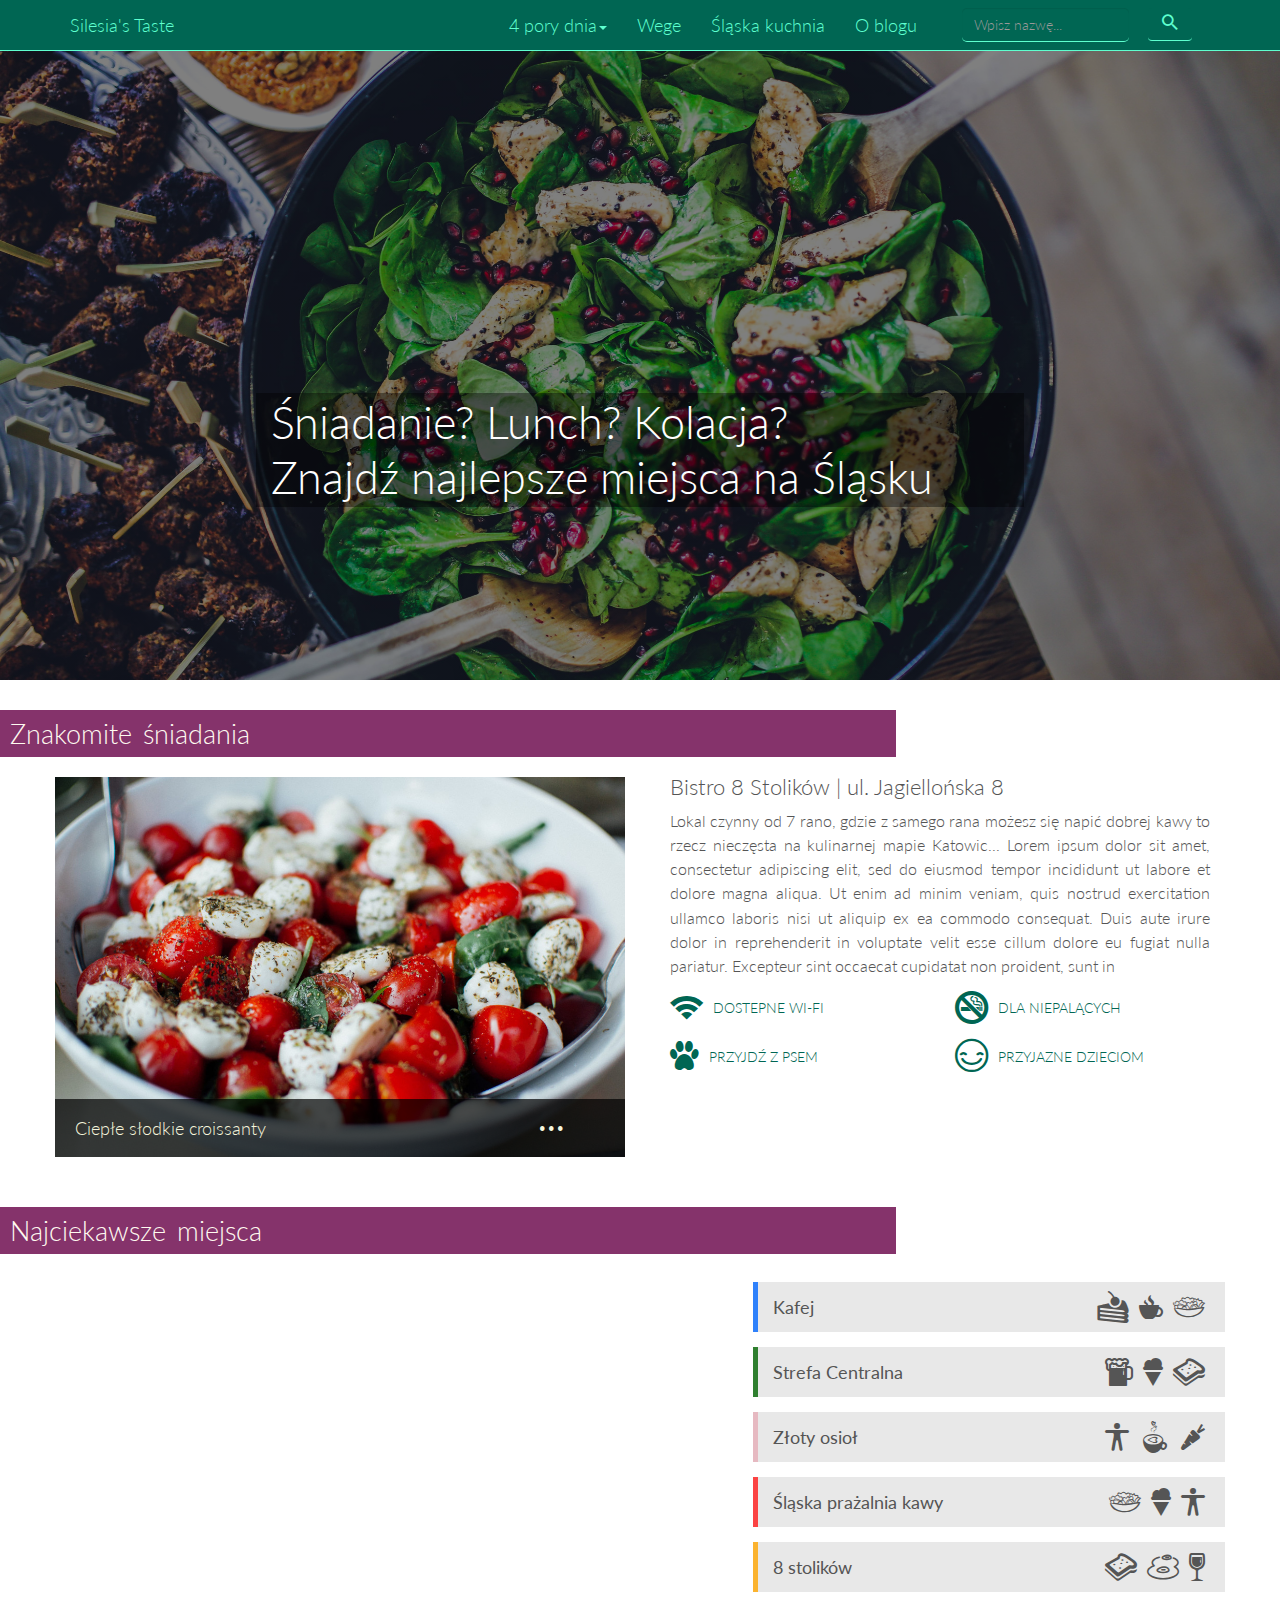
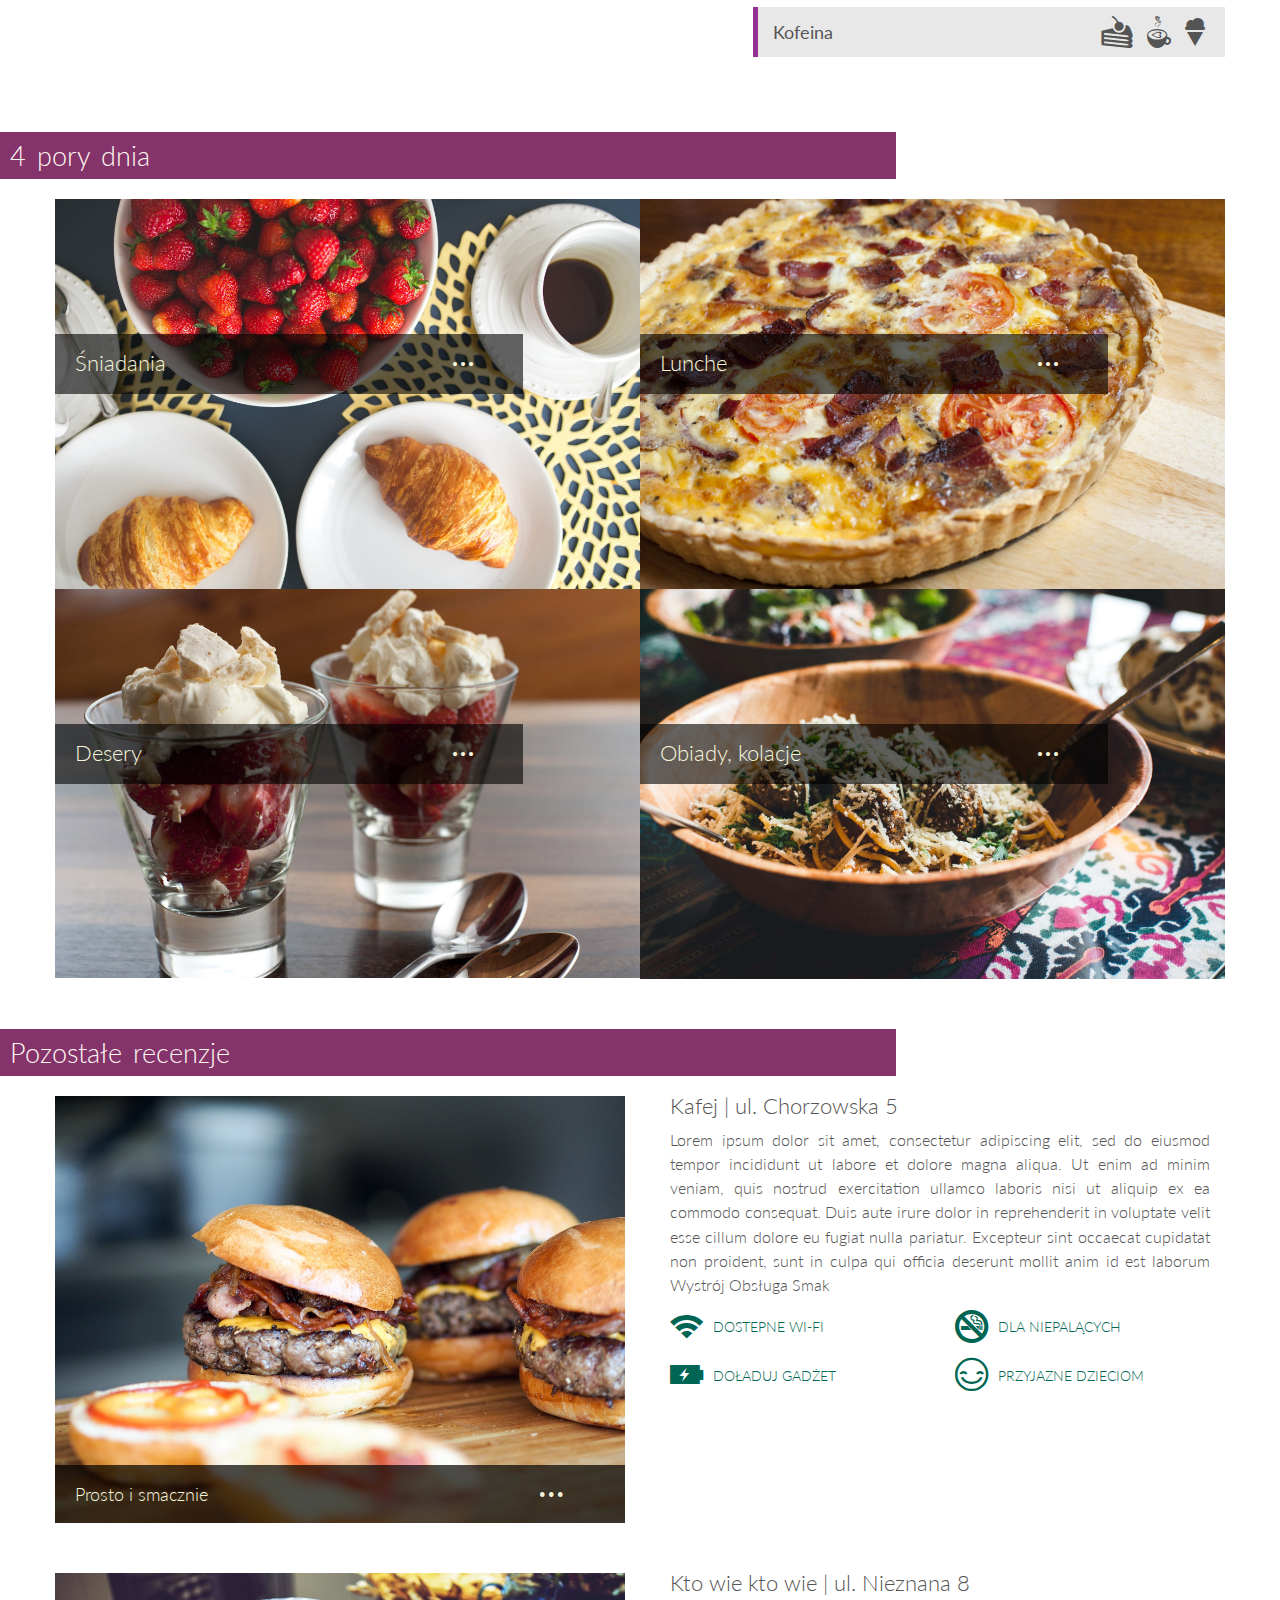
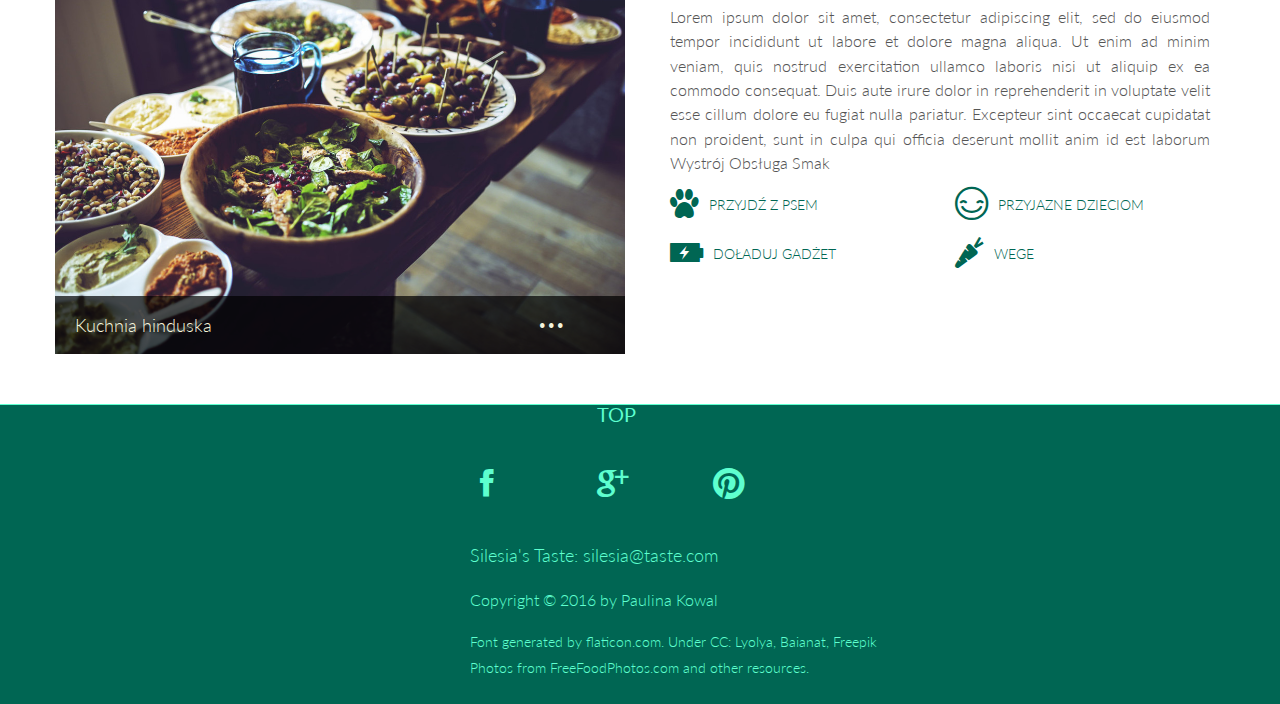
<file: index.html>
<!DOCTYPE html>
<html lang="pl">
	<head>
		<meta charset="utf-8">
		<meta name="viewport" content="width=device-width, initial-scale=1.0">
        <meta name="description" content="Kawiarnie, bistro, restauracje w Katowicach. Gdzie zjeść smaczne śniadanie, lunch, obiad. Kuchnia, śląska, wegetariańska, Fit.">

		<link href="bootstrap/css/bootstrap.min.css" rel="stylesheet">
        <link rel="stylesheet" type="text/css" href="css/animate.css">
        
        
        <link href='https://fonts.googleapis.com/css?family=Lato:400,300,100,300italic&subset=latin-ext' rel='stylesheet' type='text/css'>
        <link href='https://fonts.googleapis.com/css?family=Adamina' rel='stylesheet' type='text/css'>
        <link rel="stylesheet" type="text/css" href="css/icons/css/ionicons.min.css">
        <link rel="stylesheet" type="text/css" href="css/font/flaticon.css">
	
		<!--[if lt IE 9]>
		<script src="bower_components/html5shiv/dist/html5shiv.js"></script>
		<![endif]-->
		
		<script src="js/jquery-2.1.4.min.js"></script>
		<script src="bootstrap/js/bootstrap.min.js"></script>
        
        <link href="js/jquery/jquery-ui.css" rel="stylesheet">
        <script src="js/jquery/jquery-ui.js"></script>		
        
        <!-- GMAPS -->
		<script src="http://maps.google.com/maps/api/js"></script>
		<script src="js/gmaps.js"></script>
		
		<!-- My JS -->
		<script src="js/main.js"></script>
        
        <link rel="stylesheet" type="text/css" href="css/main.css">
        <link rel="stylesheet" type="text/css" href="css/queries.css">

		
		<title>Silesia's Taste - kawiarnie, bistro, restauracje w Katowicach.</title>
	</head>
	
	<body>
	
		<header class="container-fluid header">
                <nav class="container-fluid navbar navbar-inverse navbar-fixed-top" id="main-nav" role="navigation">
                        <div class="container" id="main-nav-content">
                                <div class="navbar-header">
                                    <button type="button" class="navbar-toggle" data-toggle="collapse" data-target="#myNavbar">
                                        <span class="icon-bar"></span>
                                        <span class="icon-bar"></span>
                                        <span class="icon-bar"></span> 
                                    </button>
                                    <a class="navbar-brand" id="brand" href="#">Silesia's Taste</a>
                                </div>
                <div class="collapse navbar-collapse" id="myNavbar">
                  <ul class="nav navbar-nav navbar-right">
                    <form class="navbar-form navbar-left container" role="search" id="search-section">
                        <div class="form-group col-xs-9" data-title="sorry, doesn't work yet" id="search">
                          <input type="text" class="form-control" id="navbar" placeholder="Wpisz nazwę..." >
                        </div>
                        <button type="submit" class="btn btn-default col-xs-2" id="button"><i class="ion-android-search"></i></button>
                      </form>          
                  </ul>
                  
                <ul class="nav navbar-nav navbar-right" id="dropdown-menu">
                    
                      <li role="presentation" class="dropdown">
                        <a class="dropdown-toggle" data-toggle="dropdown" href="#" role="button" aria-haspopup="true" aria-expanded="false">
                            4 pory dnia<span class="caret"></span>
                        </a>
    
                        <ul class="dropdown-menu">
                            <li> <a href ="#">Śniadanie</a>
                            <li> <a href ="#">Lunch</a>
                            <li> <a href ="#">Deser</a>
                            <li> <a href ="#">Kolacja</a>
                        </ul>
                    </li>
                    
                    <li class="nav-option"><a href="#">Wege</a></li>
                    
                    
                    <li class="nav-option"><a href="#">Śląska kuchnia</a></li>
                      
                    <li class="nav-option"><a href="#">O blogu</a></li>
                  </ul>
                </div>
              </div>
            </nav>
			
			</header>
		
		<section class="jumbotron">
			<div class="container-fluid">
			
				<header class="container main-header">
					<h1 id="main-title">Śniadanie? Lunch? Kolacja?</h1>
                    <h1 id="second-main-title">Znajdź najlepsze miejsca na Śląsku</h1>
				</header>
			</div>
		</section>
		
        
		<section class="container-fluid last-reviev">
            <header class="header-main-article">
				<h2>Znakomite śniadania</h2>
			</header>
        
            <article class= "container main-review-block">
			     <div class="row">
				    <div class="col-md-6">
                        <figure>
                            <img class="img-responsive" src="image/min/salatka-pomidor-mocarella-pexels-min.jpg" alt="salad photo">
                            <figcaption class="figcaption photo-figcaption" data-id="bistro" data-type="5">Ciepłe słodkie croissanty
                                <i class="ion-ios-more icon-more icon-more5"></i>
                                <p class="figcaption-description" id="bistro">Lorem ipsum dolor sit amet, consectetur adipiscing elit, sed do eiusmod tempor incididunt ut labore et dolore magna aliqua.</p>
                            </figcaption>
                        </figure>
                     </div>
				
				<div class="col-md-6">
                    <div class="col-md-12">
                        <header class="place-name">
                        <h3>Bistro 8 Stolików | ul. Jagiellońska 8</h3></header>

                        <p>Lokal czynny od 7 rano, gdzie z samego rana możesz się napić dobrej kawy to rzecz nieczęsta na kulinarnej mapie Katowic... Lorem ipsum dolor sit amet, consectetur adipiscing elit, sed do eiusmod tempor incididunt ut labore et dolore magna aliqua. Ut enim ad minim veniam, quis nostrud exercitation ullamco laboris nisi ut aliquip ex ea commodo consequat. Duis aute irure dolor in reprehenderit in voluptate velit esse cillum dolore eu fugiat nulla pariatur. Excepteur sint occaecat cupidatat non proident, sunt in  <br></p>
                    </div>
                    <div class="row place-information">
                                <div class="col-md-6">
                                    
                                    <div class="article-icons">
                                        <div><i class="ion-wifi icon-small"></i></div>
                                        <p class="icon-description">Dostepne Wi-fi</p>
                                    </div>
                                    <div class="article-icons">
                                        <div><i class="ion-ios-paw icon-small"></i></div>
                                        <p class="icon-description">Przyjdź z psem</p>
                                    </div>
                                    
                                    
                                
                                </div>
                                   <div class="col-md-6">
                                       
                                    <div class="article-icons">
                                        <div><i class="ion-no-smoking icon-small"></i></div>
                                        <p class="icon-description">Dla niepalących</p>
                                    </div>
                                    <div class="article-icons">
                                        <div><i class="ion-happy-outline icon-small"></i></div>
                                        <p class="icon-description">Przyjazne dzieciom</p>
                                    </div>
                                       
                                
                                   </div>
                        </div>
                </div>
				</div>
			</article>
		</section>
		
		
		<section class="container-fluid map clearfix">
			<header class="map-title clearfix">
				<h2>Najciekawsze miejsca</h2>
			</header>
            
            <div class="container best-places-section">
                <div class="col-md-7 mapa"></div>	
            
            
                <div class="best-places col-md-5">
                    <ul>
                    <li class="oryginal-place oryginal-place-kafej">
                        <div class="col-xs-6 name-place kafej name-best-place">Kafej</div>
                        <div class="col-xs-6 icons">
                            <i class="flaticon-food icon-map" title="pyszne sałatki"></i>
                            <i class="ion-coffee icon-map" title="alternatywna kawa"></i>
                            <i class="flaticon-food-8 icon-map" title="dobre desery"></i>
                        </div>
                    </li>
                        
                        <li class="oryginal-place oryginal-place-strefa">
                        <div class="col-xs-6 name-place strefa name-best-place">Strefa Centralna</div>
                        <div class="col-xs-6 icons">
                            <i class="flaticon-food-6 icon-map" title="bogate kanapki"></i>
                            <i class="ion-icecream icon-map" title="dobre desery"></i>
                            <i class="ion-beer icon-map" title="duży wybór piw"></i>
                            
                            
                            
                        </div>
                    </li>
                        
                        <li class="oryginal-place oryginal-place-zloty">
                        <div class="col-xs-6 name-place gold name-best-place">Złoty osioł</div>
                        <div class="col-xs-6 icons">
                            <i class="ion-ios-nutrition icon-map"></i>
                            <i class="flaticon-food-1 icon-map"></i>
                            <i class="ion-ios-body icon-map"></i>
                        </div>
                    </li>
                        
                        <li class="oryginal-place oryginal-place-prazalnia">
                        <div class="col-xs-6 name-place coffee name-best-place">Śląska prażalnia kawy</div>
                        <div class="col-xs-6 icons">
                            <i class="ion-ios-body icon-map" title="dania FIT"></i>
                            <i class="ion-icecream icon-map" title="dobre lody"></i>
                            <i class="flaticon-food icon-map" title="pyszne sałatki"></i>
                        </div>
                    </li>
                        
                        <li class="oryginal-place oryginal-place-stoliki">
                        <div class="col-xs-6 name-place bistro name-best-place">8 stolików</div>
                        <div class="col-xs-6 icons">
                            <i class="ion-wineglass icon-map osiemstolikow-icon" title="wybór win"></i>
                            <i class="flaticon-food-5 icon-map osiemstolikow-icon" title="pyszne śniadania"></i>
                            <i class="flaticon-food-6 icon-map osiemstolikow-icon" title="jajaecznica na tysiąc sposobów"></i>
                        </div>
                    </li>
                        
                        <li class="oryginal-place oryginal-place-kofeina">
                        <div class="col-xs-6 name-place coffeine name-best-place">Kofeina</div>
                        <div class="col-xs-6 icons">
                            <i class="ion-icecream icon-map" title="lody"></i>
                            <i class="flaticon-food-1 icon-map" title="dobra kawa"></i>
                            <i class="flaticon-food-8 icon-map" title="pyszne desery"></i>
                        </div>
                    </li>
                   
                    </ul>
                </div>
            </div>
		</section>
        
        
        <section class="container-fluid four-seasons">
            <header class="seasons-title" id="seasons-title">
                <h2>4 pory dnia</h2>
            </header>
            
            <div class="container four-seasons-photos">
                <div class="row">
                    <div class="col-md-6 seasons-photo breakfast">
                        <figure>
                            <img class="img-responsive" src="image/min/food-healthy-coffee-cup-pexels-min.jpg" alt="breakfast photo">
                            <figcaption class="four-seasons-figcaption four-seasons-breakfast" data-type="down" data-numer="1">Śniadania
                                 <i class="ion-ios-more icon-more icon-more1"></i>
                            </figcaption>
                            <div class="breakfast-type europe"><p>Europejskie</p></div>
                            <div class="breakfast-type en"><p>Angielskie</p></div>
                            <div class="breakfast-type usa"><p>Amerykańskie</p></div>
                            <div class="breakfast-type japan"><p>Japońskie</p></div>
                        </figure>
                    </div>
                     <div class="col-md-6 seasons-photo lunch">
                        <figure>
                            <img class="img-responsive" src="image/min/large_quiche-min.jpg" alt="quinche photo">
                            <figcaption class="four-seasons-figcaption four-seasons-lunch" data-type="down" data-numer="2">Lunche
                                <i class="ion-ios-more icon-more icon-more2"></i>
                            </figcaption>
                            <div class="lunch-type vege"><p>Wegetariańskie</p></div>
                            <div class="lunch-type classic"><p>Klasyczne</p></div>
                        </figure>
                    </div>

                </div>

                <div class="row">
                    <div class="col-md-6 seasons-photo cake">

                        <figure>
                            <img class="img-responsive" src="image/min/dessert_strawberry-min.jpg" alt="dessert photo">
                            <figcaption class="four-seasons-figcaption four-seasons-dessert" data-type="down" data-numer="3">Desery
                                <i class="ion-ios-more icon-more icon-more3"></i>
                            </figcaption>
                            <div class="dessert-type cake"><p>Ciasta</p></div>
                            <div class="dessert-type ice-cream"><p>Lody</p></div>
                            <div class="dessert-type fit"><p>Fit</p></div>
                            <div class="dessert-type vegetarian"><p>Wegańskie</p></div>
                        </figure>

                    </div>
                     <div class="col-md-6 seasons-photo supper">
                        <figure>
                            <img class="img-responsive" src="image/min/foodiesfeed.com_spaghetti-with-meatballs-and-cheese-min.jpg" alt="spagetti photo">
                            <figcaption class="four-seasons-figcaption four-seasons-supper" data-type="down" data-numer="4">Obiady, kolacje
                                <i class="ion-ios-more icon-more icon-more4"></i>
                            </figcaption>
                            <div class="supper-type fitness"><p>Fit</p></div>
                            <div class="supper-type vegetarian-supper"><p>Wegetariańskie</p></div>
                            <div class="supper-type silesian"><p>Kuchnia śląska</p></div>
                        </figure>
                    </div>
                </div>
            </div>
        </section>
        
        
        <section class="container-fluid last-reviev">
            <header class="header-main-article">
				<h2>Pozostałe recenzje</h2>
			</header>
            
            <article class= "container main-review-block">
			<div class="row">
				<div class="col-md-6">
					<figure>
						<img class="img-responsive" src="image/min/haMburger-pexels-photo-min.jpg" alt="hamburger-photo">
						<figcaption class="photo-figcaption" data-id="kafej" data-type="6">Prosto i smacznie
                            <i class="ion-ios-more icon-more icon-more6"></i>
                            <p class="figcaption-description" id="kafej">Lorem ipsum dolor sit amet, consectetur adipiscing elit, sed do eiusmod tempor incididunt ut labore et dolore magna aliqua.</p>
                        </figcaption>
					</figure></div>
				
				<div class="col-md-6">
                    <div class="col-md-12">
                        <header class="place-name">
                        <h3>Kafej | ul. Chorzowska 5</h3></header>

                        <p>Lorem ipsum dolor sit amet, consectetur adipiscing elit, sed do eiusmod tempor incididunt ut labore et dolore magna aliqua. Ut enim ad minim veniam, quis nostrud exercitation ullamco laboris nisi ut aliquip ex ea commodo consequat. Duis aute irure dolor in reprehenderit in voluptate velit esse cillum dolore eu fugiat nulla pariatur. Excepteur sint occaecat cupidatat non proident, sunt in culpa qui officia deserunt mollit anim id est laborum
                        Wystrój
                        Obsługa
                        Smak</p>
                    </div>
                    <div class="row place-information">
                                <div class="col-md-6">
                                    
                                    <div class="article-icons">
                                        <div><i class="ion-wifi icon-small"></i></div>
                                        <p class="icon-description">Dostepne Wi-fi</p>
                                    </div>
                                    <div class="article-icons">
                                        <div><i class="ion-battery-charging icon-small"></i></div>
                                        <p class="icon-description">Doładuj gadżet</p>
                                    </div>
                                    
                                
                                </div>
                                   <div class="col-md-6">
                                       
                                    <div class="article-icons">
                                        <div><i class="ion-no-smoking icon-small"></i></div>
                                        <p class="icon-description">Dla niepalących</p>
                                    </div>
                                    <div class="article-icons">
                                        <div><i class="ion-happy-outline icon-small"></i></div>
                                        <p class="icon-description">Przyjazne dzieciom</p>
                                       </div>                
                                   </div>
                        </div>
				</div>
			</div>
        </article>
            
            
            <article class= "container main-review-block">
			<div class="row">
				<div class="col-md-6">
					<figure>
                            <img class="img-responsive" src="image/min/salad-healthy-vegetables-pexels-min.jpg" alt="salad photo">
						<figcaption class="photo-figcaption" data-id="nieznana" data-type="7">Kuchnia hinduska
                            <i class="ion-ios-more icon-more icon-more7"></i>
                            <p class="figcaption-description" id="nieznana">Lorem ipsum dolor sit amet, consectetur adipiscing elit, sed do eiusmod tempor incididunt ut labore et dolore magna aliqua.</p>
                        </figcaption>
					</figure></div>
				
				<div class="col-md-6">
                    <div class="col-md-12">
				
				
                        <header class="place-name">
                        <h3>Kto wie kto wie | ul. Nieznana 8</h3></header>

                        <p>Lorem ipsum dolor sit amet, consectetur adipiscing elit, sed do eiusmod tempor incididunt ut labore et dolore magna aliqua. Ut enim ad minim veniam, quis nostrud exercitation ullamco laboris nisi ut aliquip ex ea commodo consequat. Duis aute irure dolor in reprehenderit in voluptate velit esse cillum dolore eu fugiat nulla pariatur. Excepteur sint occaecat cupidatat non proident, sunt in culpa qui officia deserunt mollit anim id est laborum
                        Wystrój
                        Obsługa
                        Smak</p>
                    </div>
                    <div class="row place-information">
                                <div class="col-md-6">
                                    <div class="article-icons">
                                        <div><i class="ion-ios-paw icon-small"></i></div>
                                        <p class="icon-description">Przyjdź z psem</p>
                                    </div>
                                    
                                    <div class="article-icons">
                                        <div><i class="ion-battery-charging icon-small"></i></div>
                                        <p class="icon-description">Doładuj gadżet</p>
                                    </div>
                                    
                                
                                </div>
                                   <div class="col-md-6">
                                    <div class="article-icons">
                                        <div><i class="ion-happy-outline icon-small"></i></div>
                                        <p class="icon-description">Przyjazne dzieciom</p>
                                    </div>
                                       
                                    <div class="article-icons">
                                        <div><i class="ion-ios-nutrition icon-small"></i></div>
                                        <p class="icon-description">Wege</p>
                                    </div>
                                
                                   </div>
                        </div>
				</div>
			</div>
        </article>
            
            
     
		</section>
            
		<footer class="container-fluid">
            <div class="row">
                <div class="container">
                    <div class="col-xs-12 col-sm-4 col-sm-push-4">
                        <div class="col-xs-8 col-xs-push-4 animated infinite fadeIn icon-anim"><a href="#"><span class="top">TOP</span></a></div>
                    </div>
                </div>
            </div>
            <div class="container footer-social">
                    
					<ul class="social-links col-xs-12 col-sm-4 col-sm-push-4">
                        <div class="col-xs-4"><li><a href="#"><i class="ion-social-facebook ion-social"></i></a></li></div>
						<div class="col-xs-4"><li><a href="#"><i class="ion-social-googleplus ion-social"></i></a></li></div>
						<div class="col-xs-4"><li><a href="#"><i class="ion-social-pinterest ion-social"></i></a></li></div>
				    </ul>
              </div>
            
            <div class="container footer-end">
                
                    
                    <div class="row">
                        <div class="col-xs-12 col-sm-8 col-sm-push-4">
                            <p class="kontakt">Silesia's Taste: silesia@taste.com</p>
                            <p class="copyright"><small>
                                Copyright &copy; 2016 by Paulina Kowal</small></p>
                             <p class="copyright-icons"><small>Font generated by <a href="http://www.flaticon.com" target="_blank">flaticon.com</a>. Under <a href="http://creativecommons.org/licenses/by/3.0/" target="_blank">CC</a>: <a data-file="food-4" href="http://www.flaticon.com/authors/lyolya" target="_blank">Lyolya</a>, <a data-file="food-5" href="http://www.flaticon.com/authors/baianat" target="_blank">Baianat</a>, <a data-file="food-8" href="http://www.freepik.com" target="_blank">Freepik</a></small></p>
                            <p class="copyright-photos">Photos from <a href="http://www.freefoodphotos.com/index.html" target="_blank">FreeFoodPhotos.com </a>and other resources.</p>
                        </div>
                    </div>
                </div>
		</footer>
		
	</body>
</file>
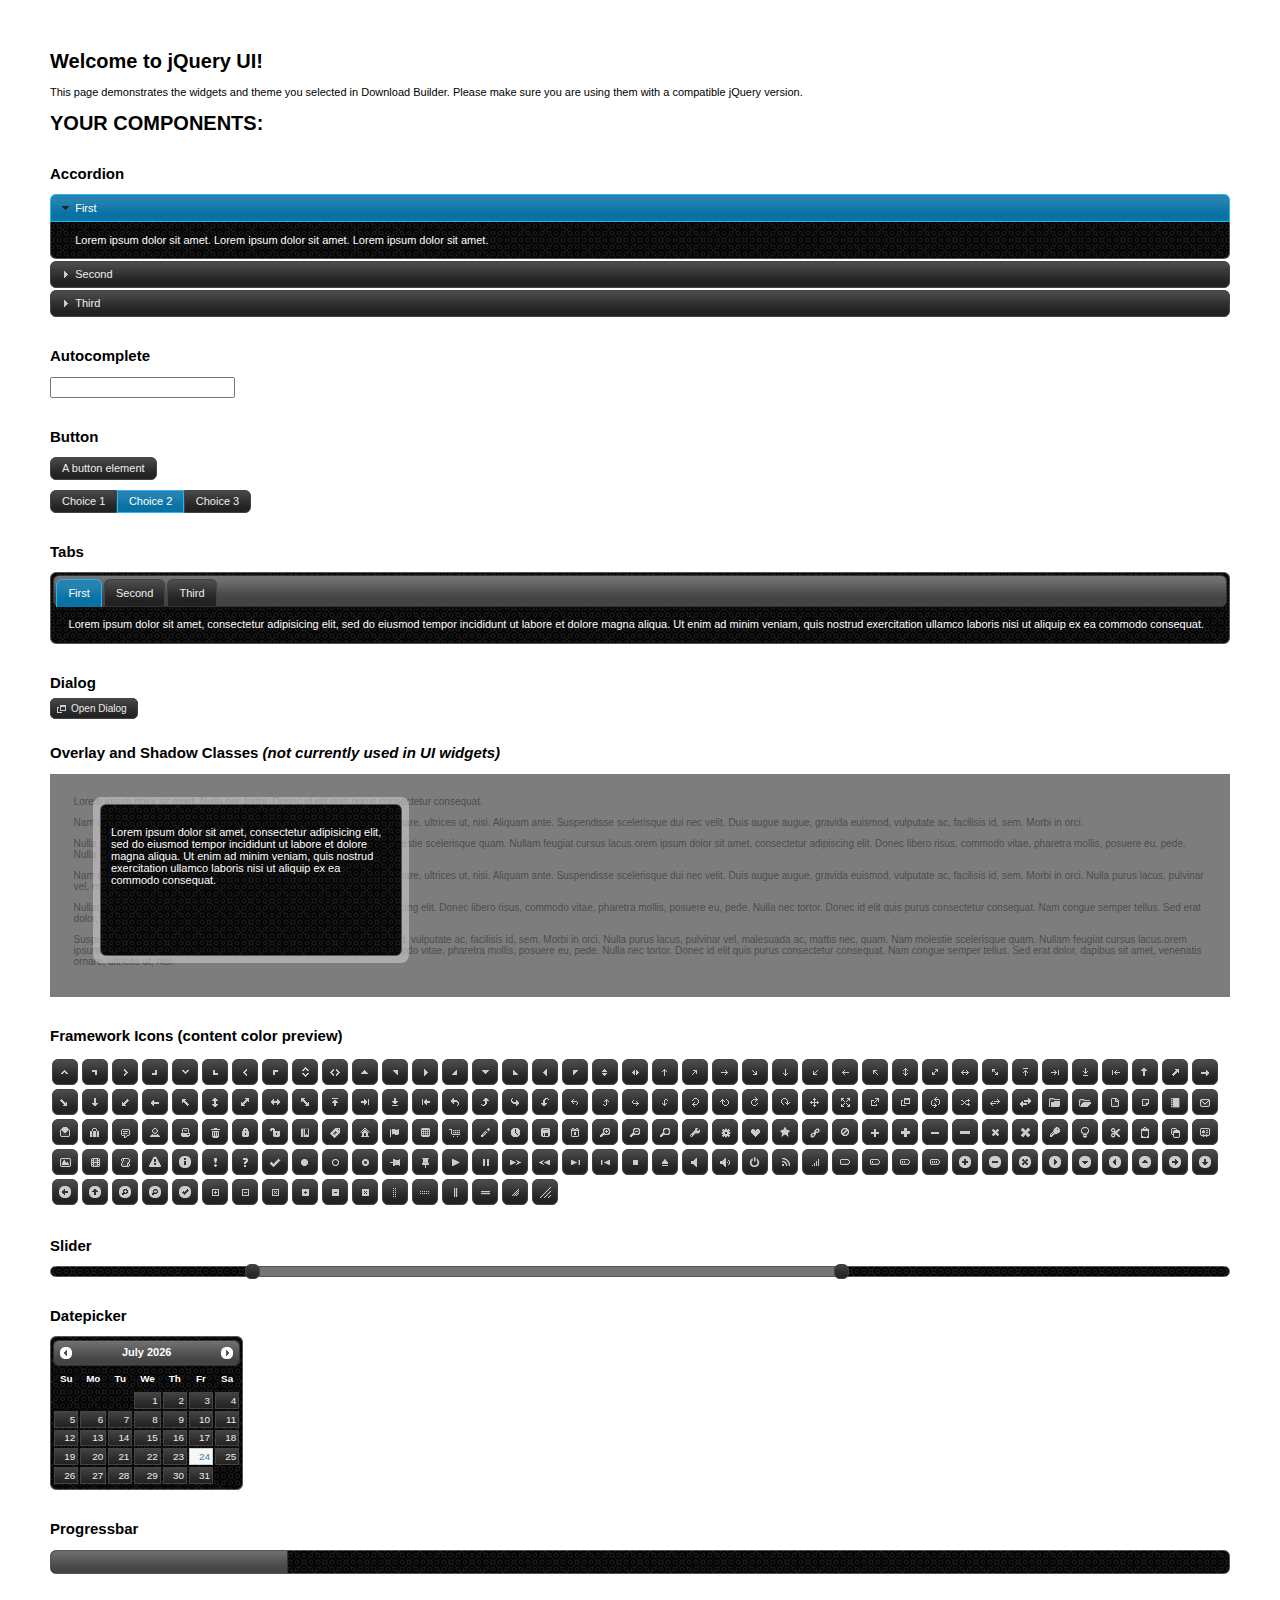
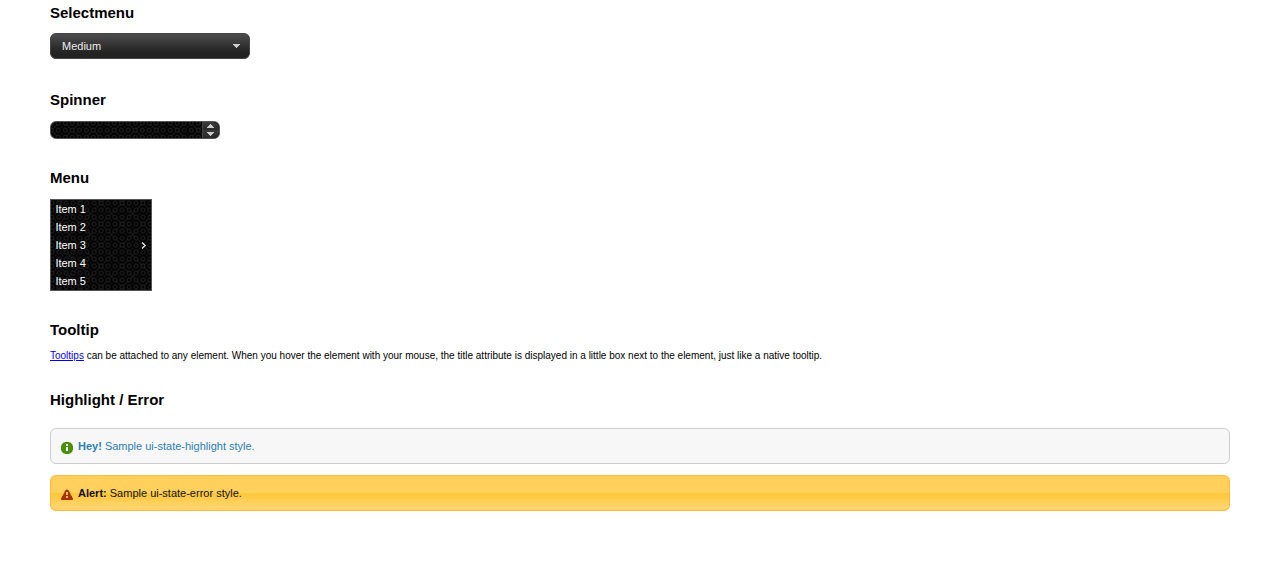
<file: js/jquery/index.html>
<!doctype html>
<html lang="us">
<head>
	<meta charset="utf-8">
	<title>jQuery UI Example Page</title>
	<link href="jquery-ui.css" rel="stylesheet">
	<style>
	body{
		font: 62.5% "Trebuchet MS", sans-serif;
		margin: 50px;
	}
	.demoHeaders {
		margin-top: 2em;
	}
	#dialog-link {
		padding: .4em 1em .4em 20px;
		text-decoration: none;
		position: relative;
	}
	#dialog-link span.ui-icon {
		margin: 0 5px 0 0;
		position: absolute;
		left: .2em;
		top: 50%;
		margin-top: -8px;
	}
	#icons {
		margin: 0;
		padding: 0;
	}
	#icons li {
		margin: 2px;
		position: relative;
		padding: 4px 0;
		cursor: pointer;
		float: left;
		list-style: none;
	}
	#icons span.ui-icon {
		float: left;
		margin: 0 4px;
	}
	.fakewindowcontain .ui-widget-overlay {
		position: absolute;
	}
	select {
		width: 200px;
	}
	</style>
</head>
<body>

<h1>Welcome to jQuery UI!</h1>

<div class="ui-widget">
	<p>This page demonstrates the widgets and theme you selected in Download Builder. Please make sure you are using them with a compatible jQuery version.</p>
</div>

<h1>YOUR COMPONENTS:</h1>


<!-- Accordion -->
<h2 class="demoHeaders">Accordion</h2>
<div id="accordion">
	<h3>First</h3>
	<div>Lorem ipsum dolor sit amet. Lorem ipsum dolor sit amet. Lorem ipsum dolor sit amet.</div>
	<h3>Second</h3>
	<div>Phasellus mattis tincidunt nibh.</div>
	<h3>Third</h3>
	<div>Nam dui erat, auctor a, dignissim quis.</div>
</div>



<!-- Autocomplete -->
<h2 class="demoHeaders">Autocomplete</h2>
<div>
	<input id="autocomplete" title="type &quot;a&quot;">
</div>



<!-- Button -->
<h2 class="demoHeaders">Button</h2>
<button id="button">A button element</button>
<form style="margin-top: 1em;">
	<div id="radioset">
		<input type="radio" id="radio1" name="radio"><label for="radio1">Choice 1</label>
		<input type="radio" id="radio2" name="radio" checked="checked"><label for="radio2">Choice 2</label>
		<input type="radio" id="radio3" name="radio"><label for="radio3">Choice 3</label>
	</div>
</form>



<!-- Tabs -->
<h2 class="demoHeaders">Tabs</h2>
<div id="tabs">
	<ul>
		<li><a href="#tabs-1">First</a></li>
		<li><a href="#tabs-2">Second</a></li>
		<li><a href="#tabs-3">Third</a></li>
	</ul>
	<div id="tabs-1">Lorem ipsum dolor sit amet, consectetur adipisicing elit, sed do eiusmod tempor incididunt ut labore et dolore magna aliqua. Ut enim ad minim veniam, quis nostrud exercitation ullamco laboris nisi ut aliquip ex ea commodo consequat.</div>
	<div id="tabs-2">Phasellus mattis tincidunt nibh. Cras orci urna, blandit id, pretium vel, aliquet ornare, felis. Maecenas scelerisque sem non nisl. Fusce sed lorem in enim dictum bibendum.</div>
	<div id="tabs-3">Nam dui erat, auctor a, dignissim quis, sollicitudin eu, felis. Pellentesque nisi urna, interdum eget, sagittis et, consequat vestibulum, lacus. Mauris porttitor ullamcorper augue.</div>
</div>



<!-- Dialog NOTE: Dialog is not generated by UI in this demo so it can be visually styled in themeroller-->
<h2 class="demoHeaders">Dialog</h2>
<p><a href="#" id="dialog-link" class="ui-state-default ui-corner-all"><span class="ui-icon ui-icon-newwin"></span>Open Dialog</a></p>

<h2 class="demoHeaders">Overlay and Shadow Classes <em>(not currently used in UI widgets)</em></h2>
<div style="position: relative; width: 96%; height: 200px; padding:1% 2%; overflow:hidden;" class="fakewindowcontain">
	<p>Lorem ipsum dolor sit amet,  Nulla nec tortor. Donec id elit quis purus consectetur consequat. </p><p>Nam congue semper tellus. Sed erat dolor, dapibus sit amet, venenatis ornare, ultrices ut, nisi. Aliquam ante. Suspendisse scelerisque dui nec velit. Duis augue augue, gravida euismod, vulputate ac, facilisis id, sem. Morbi in orci. </p><p>Nulla purus lacus, pulvinar vel, malesuada ac, mattis nec, quam. Nam molestie scelerisque quam. Nullam feugiat cursus lacus.orem ipsum dolor sit amet, consectetur adipiscing elit. Donec libero risus, commodo vitae, pharetra mollis, posuere eu, pede. Nulla nec tortor. Donec id elit quis purus consectetur consequat. </p><p>Nam congue semper tellus. Sed erat dolor, dapibus sit amet, venenatis ornare, ultrices ut, nisi. Aliquam ante. Suspendisse scelerisque dui nec velit. Duis augue augue, gravida euismod, vulputate ac, facilisis id, sem. Morbi in orci. Nulla purus lacus, pulvinar vel, malesuada ac, mattis nec, quam. Nam molestie scelerisque quam. </p><p>Nullam feugiat cursus lacus.orem ipsum dolor sit amet, consectetur adipiscing elit. Donec libero risus, commodo vitae, pharetra mollis, posuere eu, pede. Nulla nec tortor. Donec id elit quis purus consectetur consequat. Nam congue semper tellus. Sed erat dolor, dapibus sit amet, venenatis ornare, ultrices ut, nisi. Aliquam ante. </p><p>Suspendisse scelerisque dui nec velit. Duis augue augue, gravida euismod, vulputate ac, facilisis id, sem. Morbi in orci. Nulla purus lacus, pulvinar vel, malesuada ac, mattis nec, quam. Nam molestie scelerisque quam. Nullam feugiat cursus lacus.orem ipsum dolor sit amet, consectetur adipiscing elit. Donec libero risus, commodo vitae, pharetra mollis, posuere eu, pede. Nulla nec tortor. Donec id elit quis purus consectetur consequat. Nam congue semper tellus. Sed erat dolor, dapibus sit amet, venenatis ornare, ultrices ut, nisi. </p>

	<!-- ui-dialog -->
	<div class="ui-overlay"><div class="ui-widget-overlay"></div><div class="ui-widget-shadow ui-corner-all" style="width: 302px; height: 152px; position: absolute; left: 50px; top: 30px;"></div></div>
	<div style="position: absolute; width: 280px; height: 130px;left: 50px; top: 30px; padding: 10px;" class="ui-widget ui-widget-content ui-corner-all">
		<div class="ui-dialog-content ui-widget-content" style="background: none; border: 0;">
			<p>Lorem ipsum dolor sit amet, consectetur adipisicing elit, sed do eiusmod tempor incididunt ut labore et dolore magna aliqua. Ut enim ad minim veniam, quis nostrud exercitation ullamco laboris nisi ut aliquip ex ea commodo consequat.</p>
		</div>
	</div>

</div>

<!-- ui-dialog -->
<div id="dialog" title="Dialog Title">
	<p>Lorem ipsum dolor sit amet, consectetur adipisicing elit, sed do eiusmod tempor incididunt ut labore et dolore magna aliqua. Ut enim ad minim veniam, quis nostrud exercitation ullamco laboris nisi ut aliquip ex ea commodo consequat.</p>
</div>



<h2 class="demoHeaders">Framework Icons (content color preview)</h2>
<ul id="icons" class="ui-widget ui-helper-clearfix">
	<li class="ui-state-default ui-corner-all" title=".ui-icon-carat-1-n"><span class="ui-icon ui-icon-carat-1-n"></span></li>
	<li class="ui-state-default ui-corner-all" title=".ui-icon-carat-1-ne"><span class="ui-icon ui-icon-carat-1-ne"></span></li>
	<li class="ui-state-default ui-corner-all" title=".ui-icon-carat-1-e"><span class="ui-icon ui-icon-carat-1-e"></span></li>
	<li class="ui-state-default ui-corner-all" title=".ui-icon-carat-1-se"><span class="ui-icon ui-icon-carat-1-se"></span></li>
	<li class="ui-state-default ui-corner-all" title=".ui-icon-carat-1-s"><span class="ui-icon ui-icon-carat-1-s"></span></li>
	<li class="ui-state-default ui-corner-all" title=".ui-icon-carat-1-sw"><span class="ui-icon ui-icon-carat-1-sw"></span></li>
	<li class="ui-state-default ui-corner-all" title=".ui-icon-carat-1-w"><span class="ui-icon ui-icon-carat-1-w"></span></li>
	<li class="ui-state-default ui-corner-all" title=".ui-icon-carat-1-nw"><span class="ui-icon ui-icon-carat-1-nw"></span></li>
	<li class="ui-state-default ui-corner-all" title=".ui-icon-carat-2-n-s"><span class="ui-icon ui-icon-carat-2-n-s"></span></li>
	<li class="ui-state-default ui-corner-all" title=".ui-icon-carat-2-e-w"><span class="ui-icon ui-icon-carat-2-e-w"></span></li>
	<li class="ui-state-default ui-corner-all" title=".ui-icon-triangle-1-n"><span class="ui-icon ui-icon-triangle-1-n"></span></li>
	<li class="ui-state-default ui-corner-all" title=".ui-icon-triangle-1-ne"><span class="ui-icon ui-icon-triangle-1-ne"></span></li>
	<li class="ui-state-default ui-corner-all" title=".ui-icon-triangle-1-e"><span class="ui-icon ui-icon-triangle-1-e"></span></li>
	<li class="ui-state-default ui-corner-all" title=".ui-icon-triangle-1-se"><span class="ui-icon ui-icon-triangle-1-se"></span></li>
	<li class="ui-state-default ui-corner-all" title=".ui-icon-triangle-1-s"><span class="ui-icon ui-icon-triangle-1-s"></span></li>
	<li class="ui-state-default ui-corner-all" title=".ui-icon-triangle-1-sw"><span class="ui-icon ui-icon-triangle-1-sw"></span></li>
	<li class="ui-state-default ui-corner-all" title=".ui-icon-triangle-1-w"><span class="ui-icon ui-icon-triangle-1-w"></span></li>
	<li class="ui-state-default ui-corner-all" title=".ui-icon-triangle-1-nw"><span class="ui-icon ui-icon-triangle-1-nw"></span></li>
	<li class="ui-state-default ui-corner-all" title=".ui-icon-triangle-2-n-s"><span class="ui-icon ui-icon-triangle-2-n-s"></span></li>
	<li class="ui-state-default ui-corner-all" title=".ui-icon-triangle-2-e-w"><span class="ui-icon ui-icon-triangle-2-e-w"></span></li>
	<li class="ui-state-default ui-corner-all" title=".ui-icon-arrow-1-n"><span class="ui-icon ui-icon-arrow-1-n"></span></li>
	<li class="ui-state-default ui-corner-all" title=".ui-icon-arrow-1-ne"><span class="ui-icon ui-icon-arrow-1-ne"></span></li>
	<li class="ui-state-default ui-corner-all" title=".ui-icon-arrow-1-e"><span class="ui-icon ui-icon-arrow-1-e"></span></li>
	<li class="ui-state-default ui-corner-all" title=".ui-icon-arrow-1-se"><span class="ui-icon ui-icon-arrow-1-se"></span></li>
	<li class="ui-state-default ui-corner-all" title=".ui-icon-arrow-1-s"><span class="ui-icon ui-icon-arrow-1-s"></span></li>
	<li class="ui-state-default ui-corner-all" title=".ui-icon-arrow-1-sw"><span class="ui-icon ui-icon-arrow-1-sw"></span></li>
	<li class="ui-state-default ui-corner-all" title=".ui-icon-arrow-1-w"><span class="ui-icon ui-icon-arrow-1-w"></span></li>
	<li class="ui-state-default ui-corner-all" title=".ui-icon-arrow-1-nw"><span class="ui-icon ui-icon-arrow-1-nw"></span></li>
	<li class="ui-state-default ui-corner-all" title=".ui-icon-arrow-2-n-s"><span class="ui-icon ui-icon-arrow-2-n-s"></span></li>
	<li class="ui-state-default ui-corner-all" title=".ui-icon-arrow-2-ne-sw"><span class="ui-icon ui-icon-arrow-2-ne-sw"></span></li>
	<li class="ui-state-default ui-corner-all" title=".ui-icon-arrow-2-e-w"><span class="ui-icon ui-icon-arrow-2-e-w"></span></li>
	<li class="ui-state-default ui-corner-all" title=".ui-icon-arrow-2-se-nw"><span class="ui-icon ui-icon-arrow-2-se-nw"></span></li>
	<li class="ui-state-default ui-corner-all" title=".ui-icon-arrowstop-1-n"><span class="ui-icon ui-icon-arrowstop-1-n"></span></li>
	<li class="ui-state-default ui-corner-all" title=".ui-icon-arrowstop-1-e"><span class="ui-icon ui-icon-arrowstop-1-e"></span></li>
	<li class="ui-state-default ui-corner-all" title=".ui-icon-arrowstop-1-s"><span class="ui-icon ui-icon-arrowstop-1-s"></span></li>
	<li class="ui-state-default ui-corner-all" title=".ui-icon-arrowstop-1-w"><span class="ui-icon ui-icon-arrowstop-1-w"></span></li>
	<li class="ui-state-default ui-corner-all" title=".ui-icon-arrowthick-1-n"><span class="ui-icon ui-icon-arrowthick-1-n"></span></li>
	<li class="ui-state-default ui-corner-all" title=".ui-icon-arrowthick-1-ne"><span class="ui-icon ui-icon-arrowthick-1-ne"></span></li>
	<li class="ui-state-default ui-corner-all" title=".ui-icon-arrowthick-1-e"><span class="ui-icon ui-icon-arrowthick-1-e"></span></li>
	<li class="ui-state-default ui-corner-all" title=".ui-icon-arrowthick-1-se"><span class="ui-icon ui-icon-arrowthick-1-se"></span></li>
	<li class="ui-state-default ui-corner-all" title=".ui-icon-arrowthick-1-s"><span class="ui-icon ui-icon-arrowthick-1-s"></span></li>
	<li class="ui-state-default ui-corner-all" title=".ui-icon-arrowthick-1-sw"><span class="ui-icon ui-icon-arrowthick-1-sw"></span></li>
	<li class="ui-state-default ui-corner-all" title=".ui-icon-arrowthick-1-w"><span class="ui-icon ui-icon-arrowthick-1-w"></span></li>
	<li class="ui-state-default ui-corner-all" title=".ui-icon-arrowthick-1-nw"><span class="ui-icon ui-icon-arrowthick-1-nw"></span></li>
	<li class="ui-state-default ui-corner-all" title=".ui-icon-arrowthick-2-n-s"><span class="ui-icon ui-icon-arrowthick-2-n-s"></span></li>
	<li class="ui-state-default ui-corner-all" title=".ui-icon-arrowthick-2-ne-sw"><span class="ui-icon ui-icon-arrowthick-2-ne-sw"></span></li>
	<li class="ui-state-default ui-corner-all" title=".ui-icon-arrowthick-2-e-w"><span class="ui-icon ui-icon-arrowthick-2-e-w"></span></li>
	<li class="ui-state-default ui-corner-all" title=".ui-icon-arrowthick-2-se-nw"><span class="ui-icon ui-icon-arrowthick-2-se-nw"></span></li>
	<li class="ui-state-default ui-corner-all" title=".ui-icon-arrowthickstop-1-n"><span class="ui-icon ui-icon-arrowthickstop-1-n"></span></li>
	<li class="ui-state-default ui-corner-all" title=".ui-icon-arrowthickstop-1-e"><span class="ui-icon ui-icon-arrowthickstop-1-e"></span></li>
	<li class="ui-state-default ui-corner-all" title=".ui-icon-arrowthickstop-1-s"><span class="ui-icon ui-icon-arrowthickstop-1-s"></span></li>
	<li class="ui-state-default ui-corner-all" title=".ui-icon-arrowthickstop-1-w"><span class="ui-icon ui-icon-arrowthickstop-1-w"></span></li>
	<li class="ui-state-default ui-corner-all" title=".ui-icon-arrowreturnthick-1-w"><span class="ui-icon ui-icon-arrowreturnthick-1-w"></span></li>
	<li class="ui-state-default ui-corner-all" title=".ui-icon-arrowreturnthick-1-n"><span class="ui-icon ui-icon-arrowreturnthick-1-n"></span></li>
	<li class="ui-state-default ui-corner-all" title=".ui-icon-arrowreturnthick-1-e"><span class="ui-icon ui-icon-arrowreturnthick-1-e"></span></li>
	<li class="ui-state-default ui-corner-all" title=".ui-icon-arrowreturnthick-1-s"><span class="ui-icon ui-icon-arrowreturnthick-1-s"></span></li>
	<li class="ui-state-default ui-corner-all" title=".ui-icon-arrowreturn-1-w"><span class="ui-icon ui-icon-arrowreturn-1-w"></span></li>
	<li class="ui-state-default ui-corner-all" title=".ui-icon-arrowreturn-1-n"><span class="ui-icon ui-icon-arrowreturn-1-n"></span></li>
	<li class="ui-state-default ui-corner-all" title=".ui-icon-arrowreturn-1-e"><span class="ui-icon ui-icon-arrowreturn-1-e"></span></li>
	<li class="ui-state-default ui-corner-all" title=".ui-icon-arrowreturn-1-s"><span class="ui-icon ui-icon-arrowreturn-1-s"></span></li>
	<li class="ui-state-default ui-corner-all" title=".ui-icon-arrowrefresh-1-w"><span class="ui-icon ui-icon-arrowrefresh-1-w"></span></li>
	<li class="ui-state-default ui-corner-all" title=".ui-icon-arrowrefresh-1-n"><span class="ui-icon ui-icon-arrowrefresh-1-n"></span></li>
	<li class="ui-state-default ui-corner-all" title=".ui-icon-arrowrefresh-1-e"><span class="ui-icon ui-icon-arrowrefresh-1-e"></span></li>
	<li class="ui-state-default ui-corner-all" title=".ui-icon-arrowrefresh-1-s"><span class="ui-icon ui-icon-arrowrefresh-1-s"></span></li>
	<li class="ui-state-default ui-corner-all" title=".ui-icon-arrow-4"><span class="ui-icon ui-icon-arrow-4"></span></li>
	<li class="ui-state-default ui-corner-all" title=".ui-icon-arrow-4-diag"><span class="ui-icon ui-icon-arrow-4-diag"></span></li>
	<li class="ui-state-default ui-corner-all" title=".ui-icon-extlink"><span class="ui-icon ui-icon-extlink"></span></li>
	<li class="ui-state-default ui-corner-all" title=".ui-icon-newwin"><span class="ui-icon ui-icon-newwin"></span></li>
	<li class="ui-state-default ui-corner-all" title=".ui-icon-refresh"><span class="ui-icon ui-icon-refresh"></span></li>
	<li class="ui-state-default ui-corner-all" title=".ui-icon-shuffle"><span class="ui-icon ui-icon-shuffle"></span></li>
	<li class="ui-state-default ui-corner-all" title=".ui-icon-transfer-e-w"><span class="ui-icon ui-icon-transfer-e-w"></span></li>
	<li class="ui-state-default ui-corner-all" title=".ui-icon-transferthick-e-w"><span class="ui-icon ui-icon-transferthick-e-w"></span></li>
	<li class="ui-state-default ui-corner-all" title=".ui-icon-folder-collapsed"><span class="ui-icon ui-icon-folder-collapsed"></span></li>
	<li class="ui-state-default ui-corner-all" title=".ui-icon-folder-open"><span class="ui-icon ui-icon-folder-open"></span></li>
	<li class="ui-state-default ui-corner-all" title=".ui-icon-document"><span class="ui-icon ui-icon-document"></span></li>
	<li class="ui-state-default ui-corner-all" title=".ui-icon-document-b"><span class="ui-icon ui-icon-document-b"></span></li>
	<li class="ui-state-default ui-corner-all" title=".ui-icon-note"><span class="ui-icon ui-icon-note"></span></li>
	<li class="ui-state-default ui-corner-all" title=".ui-icon-mail-closed"><span class="ui-icon ui-icon-mail-closed"></span></li>
	<li class="ui-state-default ui-corner-all" title=".ui-icon-mail-open"><span class="ui-icon ui-icon-mail-open"></span></li>
	<li class="ui-state-default ui-corner-all" title=".ui-icon-suitcase"><span class="ui-icon ui-icon-suitcase"></span></li>
	<li class="ui-state-default ui-corner-all" title=".ui-icon-comment"><span class="ui-icon ui-icon-comment"></span></li>
	<li class="ui-state-default ui-corner-all" title=".ui-icon-person"><span class="ui-icon ui-icon-person"></span></li>
	<li class="ui-state-default ui-corner-all" title=".ui-icon-print"><span class="ui-icon ui-icon-print"></span></li>
	<li class="ui-state-default ui-corner-all" title=".ui-icon-trash"><span class="ui-icon ui-icon-trash"></span></li>
	<li class="ui-state-default ui-corner-all" title=".ui-icon-locked"><span class="ui-icon ui-icon-locked"></span></li>
	<li class="ui-state-default ui-corner-all" title=".ui-icon-unlocked"><span class="ui-icon ui-icon-unlocked"></span></li>
	<li class="ui-state-default ui-corner-all" title=".ui-icon-bookmark"><span class="ui-icon ui-icon-bookmark"></span></li>
	<li class="ui-state-default ui-corner-all" title=".ui-icon-tag"><span class="ui-icon ui-icon-tag"></span></li>
	<li class="ui-state-default ui-corner-all" title=".ui-icon-home"><span class="ui-icon ui-icon-home"></span></li>
	<li class="ui-state-default ui-corner-all" title=".ui-icon-flag"><span class="ui-icon ui-icon-flag"></span></li>
	<li class="ui-state-default ui-corner-all" title=".ui-icon-calculator"><span class="ui-icon ui-icon-calculator"></span></li>
	<li class="ui-state-default ui-corner-all" title=".ui-icon-cart"><span class="ui-icon ui-icon-cart"></span></li>
	<li class="ui-state-default ui-corner-all" title=".ui-icon-pencil"><span class="ui-icon ui-icon-pencil"></span></li>
	<li class="ui-state-default ui-corner-all" title=".ui-icon-clock"><span class="ui-icon ui-icon-clock"></span></li>
	<li class="ui-state-default ui-corner-all" title=".ui-icon-disk"><span class="ui-icon ui-icon-disk"></span></li>
	<li class="ui-state-default ui-corner-all" title=".ui-icon-calendar"><span class="ui-icon ui-icon-calendar"></span></li>
	<li class="ui-state-default ui-corner-all" title=".ui-icon-zoomin"><span class="ui-icon ui-icon-zoomin"></span></li>
	<li class="ui-state-default ui-corner-all" title=".ui-icon-zoomout"><span class="ui-icon ui-icon-zoomout"></span></li>
	<li class="ui-state-default ui-corner-all" title=".ui-icon-search"><span class="ui-icon ui-icon-search"></span></li>
	<li class="ui-state-default ui-corner-all" title=".ui-icon-wrench"><span class="ui-icon ui-icon-wrench"></span></li>
	<li class="ui-state-default ui-corner-all" title=".ui-icon-gear"><span class="ui-icon ui-icon-gear"></span></li>
	<li class="ui-state-default ui-corner-all" title=".ui-icon-heart"><span class="ui-icon ui-icon-heart"></span></li>
	<li class="ui-state-default ui-corner-all" title=".ui-icon-star"><span class="ui-icon ui-icon-star"></span></li>
	<li class="ui-state-default ui-corner-all" title=".ui-icon-link"><span class="ui-icon ui-icon-link"></span></li>
	<li class="ui-state-default ui-corner-all" title=".ui-icon-cancel"><span class="ui-icon ui-icon-cancel"></span></li>
	<li class="ui-state-default ui-corner-all" title=".ui-icon-plus"><span class="ui-icon ui-icon-plus"></span></li>
	<li class="ui-state-default ui-corner-all" title=".ui-icon-plusthick"><span class="ui-icon ui-icon-plusthick"></span></li>
	<li class="ui-state-default ui-corner-all" title=".ui-icon-minus"><span class="ui-icon ui-icon-minus"></span></li>
	<li class="ui-state-default ui-corner-all" title=".ui-icon-minusthick"><span class="ui-icon ui-icon-minusthick"></span></li>
	<li class="ui-state-default ui-corner-all" title=".ui-icon-close"><span class="ui-icon ui-icon-close"></span></li>
	<li class="ui-state-default ui-corner-all" title=".ui-icon-closethick"><span class="ui-icon ui-icon-closethick"></span></li>
	<li class="ui-state-default ui-corner-all" title=".ui-icon-key"><span class="ui-icon ui-icon-key"></span></li>
	<li class="ui-state-default ui-corner-all" title=".ui-icon-lightbulb"><span class="ui-icon ui-icon-lightbulb"></span></li>
	<li class="ui-state-default ui-corner-all" title=".ui-icon-scissors"><span class="ui-icon ui-icon-scissors"></span></li>
	<li class="ui-state-default ui-corner-all" title=".ui-icon-clipboard"><span class="ui-icon ui-icon-clipboard"></span></li>
	<li class="ui-state-default ui-corner-all" title=".ui-icon-copy"><span class="ui-icon ui-icon-copy"></span></li>
	<li class="ui-state-default ui-corner-all" title=".ui-icon-contact"><span class="ui-icon ui-icon-contact"></span></li>
	<li class="ui-state-default ui-corner-all" title=".ui-icon-image"><span class="ui-icon ui-icon-image"></span></li>
	<li class="ui-state-default ui-corner-all" title=".ui-icon-video"><span class="ui-icon ui-icon-video"></span></li>
	<li class="ui-state-default ui-corner-all" title=".ui-icon-script"><span class="ui-icon ui-icon-script"></span></li>
	<li class="ui-state-default ui-corner-all" title=".ui-icon-alert"><span class="ui-icon ui-icon-alert"></span></li>
	<li class="ui-state-default ui-corner-all" title=".ui-icon-info"><span class="ui-icon ui-icon-info"></span></li>
	<li class="ui-state-default ui-corner-all" title=".ui-icon-notice"><span class="ui-icon ui-icon-notice"></span></li>
	<li class="ui-state-default ui-corner-all" title=".ui-icon-help"><span class="ui-icon ui-icon-help"></span></li>
	<li class="ui-state-default ui-corner-all" title=".ui-icon-check"><span class="ui-icon ui-icon-check"></span></li>
	<li class="ui-state-default ui-corner-all" title=".ui-icon-bullet"><span class="ui-icon ui-icon-bullet"></span></li>
	<li class="ui-state-default ui-corner-all" title=".ui-icon-radio-off"><span class="ui-icon ui-icon-radio-off"></span></li>
	<li class="ui-state-default ui-corner-all" title=".ui-icon-radio-on"><span class="ui-icon ui-icon-radio-on"></span></li>
	<li class="ui-state-default ui-corner-all" title=".ui-icon-pin-w"><span class="ui-icon ui-icon-pin-w"></span></li>
	<li class="ui-state-default ui-corner-all" title=".ui-icon-pin-s"><span class="ui-icon ui-icon-pin-s"></span></li>
	<li class="ui-state-default ui-corner-all" title=".ui-icon-play"><span class="ui-icon ui-icon-play"></span></li>
	<li class="ui-state-default ui-corner-all" title=".ui-icon-pause"><span class="ui-icon ui-icon-pause"></span></li>
	<li class="ui-state-default ui-corner-all" title=".ui-icon-seek-next"><span class="ui-icon ui-icon-seek-next"></span></li>
	<li class="ui-state-default ui-corner-all" title=".ui-icon-seek-prev"><span class="ui-icon ui-icon-seek-prev"></span></li>
	<li class="ui-state-default ui-corner-all" title=".ui-icon-seek-end"><span class="ui-icon ui-icon-seek-end"></span></li>
	<li class="ui-state-default ui-corner-all" title=".ui-icon-seek-first"><span class="ui-icon ui-icon-seek-first"></span></li>
	<li class="ui-state-default ui-corner-all" title=".ui-icon-stop"><span class="ui-icon ui-icon-stop"></span></li>
	<li class="ui-state-default ui-corner-all" title=".ui-icon-eject"><span class="ui-icon ui-icon-eject"></span></li>
	<li class="ui-state-default ui-corner-all" title=".ui-icon-volume-off"><span class="ui-icon ui-icon-volume-off"></span></li>
	<li class="ui-state-default ui-corner-all" title=".ui-icon-volume-on"><span class="ui-icon ui-icon-volume-on"></span></li>
	<li class="ui-state-default ui-corner-all" title=".ui-icon-power"><span class="ui-icon ui-icon-power"></span></li>
	<li class="ui-state-default ui-corner-all" title=".ui-icon-signal-diag"><span class="ui-icon ui-icon-signal-diag"></span></li>
	<li class="ui-state-default ui-corner-all" title=".ui-icon-signal"><span class="ui-icon ui-icon-signal"></span></li>
	<li class="ui-state-default ui-corner-all" title=".ui-icon-battery-0"><span class="ui-icon ui-icon-battery-0"></span></li>
	<li class="ui-state-default ui-corner-all" title=".ui-icon-battery-1"><span class="ui-icon ui-icon-battery-1"></span></li>
	<li class="ui-state-default ui-corner-all" title=".ui-icon-battery-2"><span class="ui-icon ui-icon-battery-2"></span></li>
	<li class="ui-state-default ui-corner-all" title=".ui-icon-battery-3"><span class="ui-icon ui-icon-battery-3"></span></li>
	<li class="ui-state-default ui-corner-all" title=".ui-icon-circle-plus"><span class="ui-icon ui-icon-circle-plus"></span></li>
	<li class="ui-state-default ui-corner-all" title=".ui-icon-circle-minus"><span class="ui-icon ui-icon-circle-minus"></span></li>
	<li class="ui-state-default ui-corner-all" title=".ui-icon-circle-close"><span class="ui-icon ui-icon-circle-close"></span></li>
	<li class="ui-state-default ui-corner-all" title=".ui-icon-circle-triangle-e"><span class="ui-icon ui-icon-circle-triangle-e"></span></li>
	<li class="ui-state-default ui-corner-all" title=".ui-icon-circle-triangle-s"><span class="ui-icon ui-icon-circle-triangle-s"></span></li>
	<li class="ui-state-default ui-corner-all" title=".ui-icon-circle-triangle-w"><span class="ui-icon ui-icon-circle-triangle-w"></span></li>
	<li class="ui-state-default ui-corner-all" title=".ui-icon-circle-triangle-n"><span class="ui-icon ui-icon-circle-triangle-n"></span></li>
	<li class="ui-state-default ui-corner-all" title=".ui-icon-circle-arrow-e"><span class="ui-icon ui-icon-circle-arrow-e"></span></li>
	<li class="ui-state-default ui-corner-all" title=".ui-icon-circle-arrow-s"><span class="ui-icon ui-icon-circle-arrow-s"></span></li>
	<li class="ui-state-default ui-corner-all" title=".ui-icon-circle-arrow-w"><span class="ui-icon ui-icon-circle-arrow-w"></span></li>
	<li class="ui-state-default ui-corner-all" title=".ui-icon-circle-arrow-n"><span class="ui-icon ui-icon-circle-arrow-n"></span></li>
	<li class="ui-state-default ui-corner-all" title=".ui-icon-circle-zoomin"><span class="ui-icon ui-icon-circle-zoomin"></span></li>
	<li class="ui-state-default ui-corner-all" title=".ui-icon-circle-zoomout"><span class="ui-icon ui-icon-circle-zoomout"></span></li>
	<li class="ui-state-default ui-corner-all" title=".ui-icon-circle-check"><span class="ui-icon ui-icon-circle-check"></span></li>
	<li class="ui-state-default ui-corner-all" title=".ui-icon-circlesmall-plus"><span class="ui-icon ui-icon-circlesmall-plus"></span></li>
	<li class="ui-state-default ui-corner-all" title=".ui-icon-circlesmall-minus"><span class="ui-icon ui-icon-circlesmall-minus"></span></li>
	<li class="ui-state-default ui-corner-all" title=".ui-icon-circlesmall-close"><span class="ui-icon ui-icon-circlesmall-close"></span></li>
	<li class="ui-state-default ui-corner-all" title=".ui-icon-squaresmall-plus"><span class="ui-icon ui-icon-squaresmall-plus"></span></li>
	<li class="ui-state-default ui-corner-all" title=".ui-icon-squaresmall-minus"><span class="ui-icon ui-icon-squaresmall-minus"></span></li>
	<li class="ui-state-default ui-corner-all" title=".ui-icon-squaresmall-close"><span class="ui-icon ui-icon-squaresmall-close"></span></li>
	<li class="ui-state-default ui-corner-all" title=".ui-icon-grip-dotted-vertical"><span class="ui-icon ui-icon-grip-dotted-vertical"></span></li>
	<li class="ui-state-default ui-corner-all" title=".ui-icon-grip-dotted-horizontal"><span class="ui-icon ui-icon-grip-dotted-horizontal"></span></li>
	<li class="ui-state-default ui-corner-all" title=".ui-icon-grip-solid-vertical"><span class="ui-icon ui-icon-grip-solid-vertical"></span></li>
	<li class="ui-state-default ui-corner-all" title=".ui-icon-grip-solid-horizontal"><span class="ui-icon ui-icon-grip-solid-horizontal"></span></li>
	<li class="ui-state-default ui-corner-all" title=".ui-icon-gripsmall-diagonal-se"><span class="ui-icon ui-icon-gripsmall-diagonal-se"></span></li>
	<li class="ui-state-default ui-corner-all" title=".ui-icon-grip-diagonal-se"><span class="ui-icon ui-icon-grip-diagonal-se"></span></li>
</ul>


<!-- Slider -->
<h2 class="demoHeaders">Slider</h2>
<div id="slider"></div>



<!-- Datepicker -->
<h2 class="demoHeaders">Datepicker</h2>
<div id="datepicker"></div>



<!-- Progressbar -->
<h2 class="demoHeaders">Progressbar</h2>
<div id="progressbar"></div>



<!-- Progressbar -->
<h2 class="demoHeaders">Selectmenu</h2>
<select id="selectmenu">
	<option>Slower</option>
	<option>Slow</option>
	<option selected="selected">Medium</option>
	<option>Fast</option>
	<option>Faster</option>
</select>



<!-- Spinner -->
<h2 class="demoHeaders">Spinner</h2>
<input id="spinner">



<!-- Menu -->
<h2 class="demoHeaders">Menu</h2>
<ul style="width:100px;" id="menu">
	<li>Item 1</li>
	<li>Item 2</li>
	<li>Item 3
		<ul>
			<li>Item 3-1</li>
			<li>Item 3-2</li>
			<li>Item 3-3</li>
			<li>Item 3-4</li>
			<li>Item 3-5</li>
		</ul>
	</li>
	<li>Item 4</li>
	<li>Item 5</li>
</ul>



<!-- Tooltip -->
<h2 class="demoHeaders">Tooltip</h2>
<p id="tooltip">
	<a href="#" title="That&apos;s what this widget is">Tooltips</a> can be attached to any element. When you hover
the element with your mouse, the title attribute is displayed in a little box next to the element, just like a native tooltip.
</p>


<!-- Highlight / Error -->
<h2 class="demoHeaders">Highlight / Error</h2>
<div class="ui-widget">
	<div class="ui-state-highlight ui-corner-all" style="margin-top: 20px; padding: 0 .7em;">
		<p><span class="ui-icon ui-icon-info" style="float: left; margin-right: .3em;"></span>
		<strong>Hey!</strong> Sample ui-state-highlight style.</p>
	</div>
</div>
<br>
<div class="ui-widget">
	<div class="ui-state-error ui-corner-all" style="padding: 0 .7em;">
		<p><span class="ui-icon ui-icon-alert" style="float: left; margin-right: .3em;"></span>
		<strong>Alert:</strong> Sample ui-state-error style.</p>
	</div>
</div>

<script src="external/jquery/jquery.js"></script>
<script src="jquery-ui.js"></script>
<script>

$( "#accordion" ).accordion();



var availableTags = [
	"ActionScript",
	"AppleScript",
	"Asp",
	"BASIC",
	"C",
	"C++",
	"Clojure",
	"COBOL",
	"ColdFusion",
	"Erlang",
	"Fortran",
	"Groovy",
	"Haskell",
	"Java",
	"JavaScript",
	"Lisp",
	"Perl",
	"PHP",
	"Python",
	"Ruby",
	"Scala",
	"Scheme"
];
$( "#autocomplete" ).autocomplete({
	source: availableTags
});



$( "#button" ).button();
$( "#radioset" ).buttonset();



$( "#tabs" ).tabs();



$( "#dialog" ).dialog({
	autoOpen: false,
	width: 400,
	buttons: [
		{
			text: "Ok",
			click: function() {
				$( this ).dialog( "close" );
			}
		},
		{
			text: "Cancel",
			click: function() {
				$( this ).dialog( "close" );
			}
		}
	]
});

// Link to open the dialog
$( "#dialog-link" ).click(function( event ) {
	$( "#dialog" ).dialog( "open" );
	event.preventDefault();
});



$( "#datepicker" ).datepicker({
	inline: true
});



$( "#slider" ).slider({
	range: true,
	values: [ 17, 67 ]
});



$( "#progressbar" ).progressbar({
	value: 20
});



$( "#spinner" ).spinner();



$( "#menu" ).menu();



$( "#tooltip" ).tooltip();



$( "#selectmenu" ).selectmenu();


// Hover states on the static widgets
$( "#dialog-link, #icons li" ).hover(
	function() {
		$( this ).addClass( "ui-state-hover" );
	},
	function() {
		$( this ).removeClass( "ui-state-hover" );
	}
);
</script>
</body>
</html>
</file>
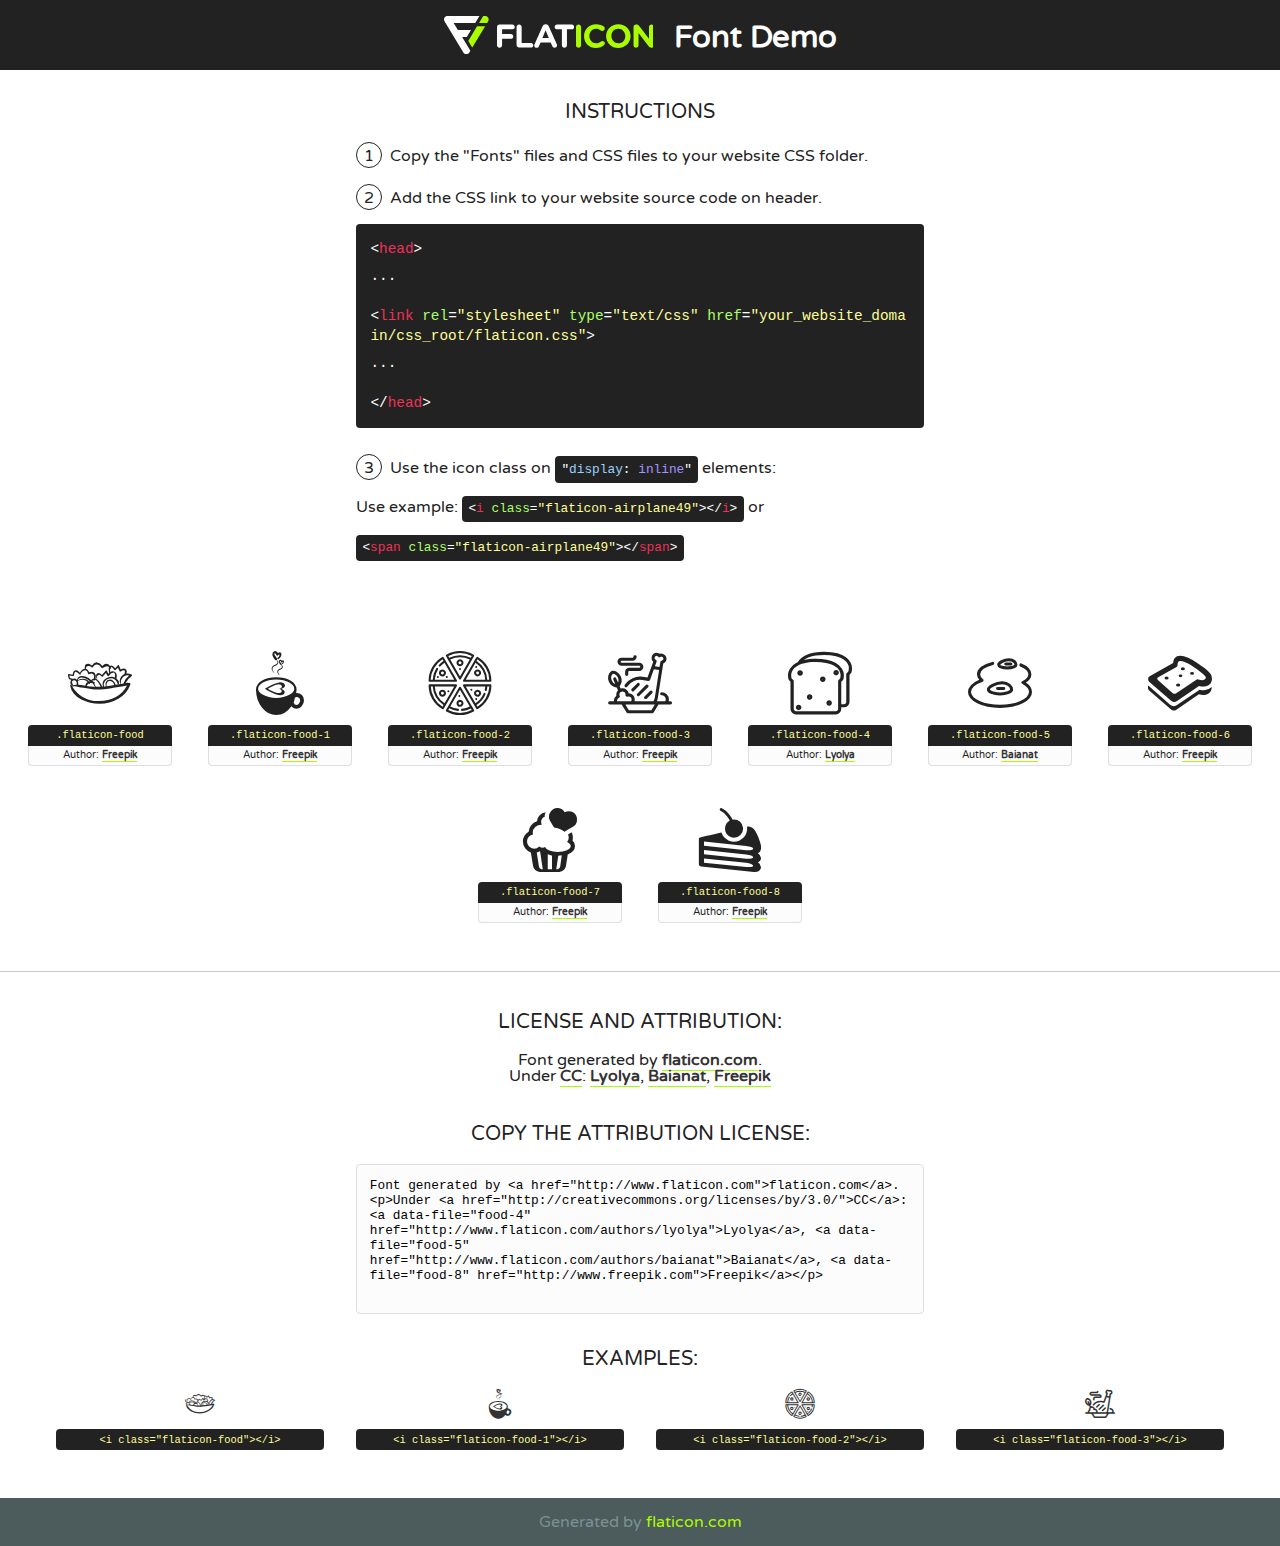
<file: css/font/flaticon.html>
<!DOCTYPE html>
<!--
  Flaticon icon font: Flaticon
  Creation date: 30/04/2016 16:34
-->
<html>
<!DOCTYPE html>
<html>

<head>
    <title>Flaticon WebFont</title>
    <link href="http://fonts.googleapis.com/css?family=Varela+Round" rel="stylesheet" type="text/css" />
    <link rel="stylesheet" type="text/css" href="flaticon.css">
    <meta charset="UTF-8">
    <style>
    html, body, div, span, applet, object, iframe,
    h1, h2, h3, h4, h5, h6, p, blockquote, pre,
    a, abbr, acronym, address, big, cite, code,
    del, dfn, em, img, ins, kbd, q, s, samp,
    small, strike, strong, sub, sup, tt, var,
    b, u, i, center,
    dl, dt, dd, ol, ul, li,
    fieldset, form, label, legend,
    table, caption, tbody, tfoot, thead, tr, th, td,
    article, aside, canvas, details, embed, 
    figure, figcaption, footer, header, hgroup, 
    menu, nav, output, ruby, section, summary,
    time, mark, audio, video {
        margin: 0;
        padding: 0;
        border: 0;
        font-size: 100%;
        font: inherit;
        vertical-align: baseline;
    }
    /* HTML5 display-role reset for older browsers */
    article, aside, details, figcaption, figure, 
    footer, header, hgroup, menu, nav, section {
        display: block;
    }
    body {
        line-height: 1;
    }
    ol, ul {
        list-style: none;
    }
    blockquote, q {
        quotes: none;
    }
    blockquote:before, blockquote:after,
    q:before, q:after {
        content: '';
        content: none;
    }
    table {
        border-collapse: collapse;
        border-spacing: 0;
    }
    body {
        font-family: 'Varela Round', Helvetica, Arial, sans-serif;
        font-size: 16px;
        color: #222;
    }
    a {
        color: #333;
        border-bottom: 1px solid #a9fd00;
        font-weight: bold;
        text-decoration: none;
    }
    * {
        -moz-box-sizing: border-box;
        -webkit-box-sizing: border-box;
        box-sizing: border-box;
        margin: 0;
        padding: 0;
    }
    [class^="flaticon-"]:before, [class*=" flaticon-"]:before, [class^="flaticon-"]:after, [class*=" flaticon-"]:after {
        font-family: Flaticon;
        font-size: 30px;
        font-style: normal;
        margin-left: 20px;
        color: #333;
    }
    .wrapper {
        max-width: 600px;
        margin: auto;
        padding: 0 1em;
    }
    .title {
        font-size: 1.25em;
        text-align: center;
        margin-bottom: 1em;
        text-transform: uppercase;
    }
    header {
        text-align: center;
        background-color: #222;
        color: #fff;
        padding: 1em;
    }
    header .logo {
        width: 210px;
        height: 38px;
        display: inline-block;
        vertical-align: middle;
        margin-right: 1em;
        border: none;
    }
    header strong {
        font-size: 1.95em;
        font-weight: bold;
        vertical-align: middle;
        margin-top: 5px;
        display: inline-block;
    }
    .demo {
        margin: 2em auto;
        line-height: 1.25em;
    }
    .demo ul li {
        margin-bottom: 1em;
    }
    .demo ul li .num {
        color: #222;
        border-radius: 20px;
        display: inline-block;
        width: 26px;
        padding: 3px;
        height: 26px;
        text-align: center;
        margin-right: 0.5em;
        border: 1px solid #222;
    }
    .demo ul li code {
        background-color: #222;
        border-radius: 4px;
        padding: 0.25em 0.5em;
        display: inline-block;
        color: #fff;
        font-family: Consolas,Monaco,Lucida Console,Liberation Mono,DejaVu Sans Mono,Bitstream Vera Sans Mono,Courier New, monospace;
        font-weight: lighter;
        margin-top: 1em;
        font-size: 0.8em;
        word-break: break-all;
    }
    .demo ul li code.big {
        padding: 1em;
        font-size: 0.9em;
    }
    .demo ul li code .red {
        color: #EF3159;
    }
    .demo ul li code .green {
        color: #ACFF65;
    }
    .demo ul li code .yellow {
        color: #FFFF99;
    }
    .demo ul li code .blue {
        color: #99D3FF;
    }
    .demo ul li code .purple {
        color: #A295FF;
    }
    .demo ul li code .dots {
        margin-top: 0.5em;
        display: block;
    }
    #glyphs {
        border-bottom: 1px solid #ccc;
        padding: 2em 0;
        text-align: center;
    }
    .glyph {
        display: inline-block;
        width: 9em;
        margin: 1em;
        text-align: center;
        vertical-align: top;
        background: #FFF;
    }
    .glyph .glyph-icon {
        padding: 10px;
        display: block;
        font-family:"Flaticon";
        font-size: 64px;
        line-height: 1;
    }
    .glyph .glyph-icon:before {
        font-size: 64px;
        color: #222;
        margin-left: 0;
    }
    .class-name {
        font-size: 0.65em;
        background-color: #222;
        color: #fff;
        border-radius: 4px 4px 0 0;
        padding: 0.5em;
        color: #FFFF99;
        font-family: Consolas,Monaco,Lucida Console,Liberation Mono,DejaVu Sans Mono,Bitstream Vera Sans Mono,Courier New, monospace;
    }
    .author-name {
        font-size: 0.6em;
        background-color: #fcfcfd;
        border: 1px solid #DEDEE4;
        border-top: 0;
        border-radius: 0 0 4px 4px;
        padding: 0.5em;
    }
    .class-name:last-child {
        font-size: 10px;
        color:#888;
    }
    .class-name:last-child a {
        font-size: 10px;
        color:#555;
    }
    .class-name:last-child a:hover {
        color:#a9fd00;
    }
    .glyph > input {
        display: block;
        width: 100px;
        margin: 5px auto;
        text-align: center;
        font-size: 12px;
        cursor: text;
    }
    .glyph > input.icon-input {
        font-family:"Flaticon";
        font-size: 16px;
        margin-bottom: 10px;
    }
    .attribution .title {
        margin-top: 2em;
    }
    .attribution textarea {
        background-color: #fcfcfd;
        padding: 1em;
        border: none;
        box-shadow: none;
        border: 1px solid #DEDEE4;
        border-radius: 4px;
        resize: none;
        width: 100%;
        height: 150px;
        font-size: 0.8em;
        font-family: Consolas,Monaco,Lucida Console,Liberation Mono,DejaVu Sans Mono,Bitstream Vera Sans Mono,Courier New, monospace;
        -webkit-appearance: none;
    }
    .iconsuse {
        margin: 2em auto;
        text-align: center;
        max-width: 1200px;
    }
    .iconsuse:after {
        content: '';
        display: table;
        clear: both;
    }
    .iconsuse .image {
        float: left;
        width: 25%;
        padding: 0 1em;
    }
    .iconsuse .image p {
        margin-bottom: 1em;
    }
    .iconsuse .image span {
        display: block;
        font-size: 0.65em;
        background-color: #222;
        color: #fff;
        border-radius: 4px;
        padding: 0.5em;
        color: #FFFF99;
        margin-top: 1em;
        font-family: Consolas,Monaco,Lucida Console,Liberation Mono,DejaVu Sans Mono,Bitstream Vera Sans Mono,Courier New, monospace;
    }
    #footer {
        text-align: center;
        background-color: #4C5B5C;
        color: #7c9192;
        padding: 1em;
    }
    #footer a {
        border: none;
        color: #a9fd00;
        font-weight: normal;
    }
    @media (max-width: 960px) {
        .iconsuse .image {
            width: 50%;
        }
    }
    @media (max-width: 560px) {
        .iconsuse .image {
            width: 100%;
        }
    }
    </style>
</head>

<body class="characters-off">

    <header>
        <a href="http://www.flaticon.com" target="_blank" class="logo">
            <svg version="1.1" xmlns="http://www.w3.org/2000/svg" xmlns:xlink="http://www.w3.org/1999/xlink" xmlns:a="http://ns.adobe.com/AdobeSVGViewerExtensions/3.0/" viewBox="0 0 560.875 102.036" enable-background="new 0 0 560.875 102.036" xml:space="preserve">
                <defs>
                </defs>
                <g>
                    <g class="letters">
                        <path fill="#ffffff" d="M141.596,29.675c0-3.777,2.985-6.767,6.764-6.767h34.438c3.426,0,6.15,2.728,6.15,6.15
                        c0,3.43-2.724,6.149-6.15,6.149h-27.674v13.091h23.719c3.429,0,6.151,2.724,6.151,6.15c0,3.43-2.723,6.149-6.151,6.149h-23.719
                        v17.574c0,3.773-2.986,6.761-6.764,6.761c-3.779,0-6.764-2.989-6.764-6.761V29.675z"></path>
                        <path fill="#ffffff" d="M193.844,29.149c0-3.781,2.985-6.767,6.764-6.767c3.776,0,6.763,2.985,6.763,6.767v42.957h25.039
                        c3.426,0,6.149,2.726,6.149,6.153c0,3.425-2.723,6.15-6.149,6.15h-31.802c-3.779,0-6.764-2.986-6.764-6.768V29.149z"></path>
                        <path fill="#ffffff" d="M241.891,75.71l21.438-48.407c1.492-3.341,4.215-5.357,7.906-5.357h0.792
                        c3.686,0,6.323,2.017,7.815,5.357l21.439,48.407c0.436,0.967,0.701,1.845,0.701,2.723c0,3.602-2.809,6.501-6.414,6.501
                        c-3.161,0-5.269-1.845-6.499-4.655l-4.132-9.661h-27.059l-4.301,10.102c-1.144,2.631-3.426,4.214-6.237,4.214
                        c-3.517,0-6.24-2.81-6.24-6.325C241.1,77.64,241.451,76.677,241.891,75.71z M279.932,58.666l-8.521-20.297l-8.526,20.297H279.932
                        z"></path>
                        <path fill="#ffffff" d="M314.864,35.387H301.86c-3.429,0-6.239-2.813-6.239-6.238c0-3.429,2.811-6.24,6.239-6.24h39.533
                        c3.426,0,6.237,2.811,6.237,6.24c0,3.425-2.811,6.238-6.237,6.238h-13.001v42.785c0,3.773-2.99,6.761-6.764,6.761
                        c-3.779,0-6.764-2.989-6.764-6.761V35.387z"></path>
                        <path fill="#A9FD00" d="M352.615,29.149c0-3.781,2.985-6.767,6.767-6.767c3.774,0,6.761,2.985,6.761,6.767v49.024
                        c0,3.773-2.987,6.761-6.761,6.761c-3.781,0-6.767-2.989-6.767-6.761V29.149z"></path>
                        <path fill="#A9FD00" d="M374.132,53.836v-0.179c0-17.481,13.178-31.801,32.065-31.801c9.22,0,15.459,2.458,20.557,6.238
                        c1.402,1.054,2.637,2.985,2.637,5.357c0,3.692-2.985,6.59-6.681,6.59c-1.845,0-3.071-0.702-4.044-1.319
                        c-3.776-2.813-7.729-4.393-12.562-4.393c-10.364,0-17.831,8.611-17.831,19.154v0.173c0,10.542,7.291,19.329,17.831,19.329
                        c5.715,0,9.492-1.756,13.359-4.834c1.049-0.874,2.458-1.491,4.039-1.491c3.429,0,6.325,2.813,6.325,6.236
                        c0,2.106-1.056,3.78-2.282,4.834c-5.539,4.834-12.036,7.733-21.878,7.733C387.572,85.464,374.132,71.493,374.132,53.836z"></path>
                        <path fill="#A9FD00" d="M433.009,53.836v-0.179c0-17.481,13.79-31.801,32.766-31.801c18.981,0,32.592,14.143,32.592,31.628v0.173
                        c0,17.483-13.785,31.807-32.769,31.807C446.625,85.464,433.009,71.32,433.009,53.836z M484.224,53.836v-0.179
                        c0-10.539-7.725-19.326-18.626-19.326c-10.893,0-18.449,8.611-18.449,19.154v0.173c0,10.542,7.73,19.329,18.626,19.329
                        C476.676,72.986,484.224,64.378,484.224,53.836z"></path>
                        <path fill="#A9FD00" d="M506.233,29.321c0-3.774,2.99-6.763,6.767-6.763h1.401c3.252,0,5.183,1.583,7.029,3.953l26.093,34.265
                        V29.059c0-3.692,2.99-6.677,6.681-6.677c3.683,0,6.671,2.985,6.671,6.677v48.934c0,3.78-2.987,6.765-6.764,6.765h-0.436
                        c-3.257,0-5.188-1.581-7.034-3.953l-27.056-35.492v32.944c0,3.687-2.985,6.676-6.678,6.676c-3.683,0-6.673-2.989-6.673-6.676
                        V29.321z"></path>
                    </g>
                    <g class="insignia">
                        <path fill="#ffffff" d="M48.372,56.137h12.517l11.156-18.537H37.186L25.688,18.539h57.825L94.668,0H9.271
                        C5.925,0,2.842,1.801,1.198,4.716c-1.644,2.907-1.593,6.482,0.134,9.343l50.38,83.501c1.678,2.781,4.689,4.476,7.938,4.476
                        c3.246,0,6.257-1.695,7.935-4.476l2.898-4.804L48.372,56.137z"></path>
                        <g class="i">
                            <path fill="#A9FD00" d="M93.575,18.539h0.031v0.004l21.652,0.004l2.705-4.488c1.727-2.861,1.778-6.436,0.133-9.343
                            C116.454,1.801,113.371,0,110.026,0h-5.294L93.575,18.539z"></path>
                            <polygon fill="#A9FD00" points="88.291,27.356 64.725,66.486 75.519,84.404 109.942,27.356"></polygon>
                        </g>
                    </g>
                </g>
            </svg>
        </a>
        <strong>Font Demo</strong>
    </header>


    <section class="demo wrapper">

        <p class="title">Instructions</p>

        <ul>
            <li>
                <span class="num">1</span>Copy the "Fonts" files and CSS files to your website CSS folder.
            </li>
            <li>
                <span class="num">2</span>Add the CSS link to your website source code on header.
                <code class="big">
                    &lt;<span class="red">head</span>&gt;
                    <br/><span class="dots">...</span>
                    <br/>&lt;<span class="red">link</span> <span class="green">rel</span>=<span class="yellow">"stylesheet"</span> <span class="green">type</span>=<span class="yellow">"text/css"</span> <span class="green">href</span>=<span class="yellow">"your_website_domain/css_root/flaticon.css"</span>&gt;
                    <br/><span class="dots">...</span>
                    <br/>&lt;/<span class="red">head</span>&gt;
                </code>
            </li>

            <li>
                <p>
                    <span class="num">3</span>Use the icon class on <code>"<span class="blue">display</span>:<span class="purple"> inline</span>"</code> elements:
                    <br />
                    Use example: <code>&lt;<span class="red">i</span> <span class="green">class</span>=<span class="yellow">&quot;flaticon-airplane49&quot;</span>&gt;&lt;/<span class="red">i</span>&gt;</code> or <code>&lt;<span class="red">span</span> <span class="green">class</span>=<span class="yellow">&quot;flaticon-airplane49&quot;</span>&gt;&lt;/<span class="red">span</span>&gt;</code>
            </li>
        </ul>

    </section>




   <section id="glyphs">          
    
      
        <div class="glyph"><div class="glyph-icon flaticon-food"></div>
            <div class="class-name">.flaticon-food</div>
            <div class="author-name">Author: <a data-file="food" href="http://www.freepik.com">Freepik</a> </div> 
        </div>        
        
        <div class="glyph"><div class="glyph-icon flaticon-food-1"></div>
            <div class="class-name">.flaticon-food-1</div>
            <div class="author-name">Author: <a data-file="food-1" href="http://www.freepik.com">Freepik</a> </div> 
        </div>        
        
        <div class="glyph"><div class="glyph-icon flaticon-food-2"></div>
            <div class="class-name">.flaticon-food-2</div>
            <div class="author-name">Author: <a data-file="food-2" href="http://www.freepik.com">Freepik</a> </div> 
        </div>        
        
        <div class="glyph"><div class="glyph-icon flaticon-food-3"></div>
            <div class="class-name">.flaticon-food-3</div>
            <div class="author-name">Author: <a data-file="food-3" href="http://www.freepik.com">Freepik</a> </div> 
        </div>        
        
        <div class="glyph"><div class="glyph-icon flaticon-food-4"></div>
            <div class="class-name">.flaticon-food-4</div>
            <div class="author-name">Author: <a data-file="food-4" href="http://www.flaticon.com/authors/lyolya">Lyolya</a> </div> 
        </div>        
        
        <div class="glyph"><div class="glyph-icon flaticon-food-5"></div>
            <div class="class-name">.flaticon-food-5</div>
            <div class="author-name">Author: <a data-file="food-5" href="http://www.flaticon.com/authors/baianat">Baianat</a> </div> 
        </div>        
        
        <div class="glyph"><div class="glyph-icon flaticon-food-6"></div>
            <div class="class-name">.flaticon-food-6</div>
            <div class="author-name">Author: <a data-file="food-6" href="http://www.freepik.com">Freepik</a> </div> 
        </div>        
        
        <div class="glyph"><div class="glyph-icon flaticon-food-7"></div>
            <div class="class-name">.flaticon-food-7</div>
            <div class="author-name">Author: <a data-file="food-7" href="http://www.freepik.com">Freepik</a> </div> 
        </div>        
        
        <div class="glyph"><div class="glyph-icon flaticon-food-8"></div>
            <div class="class-name">.flaticon-food-8</div>
            <div class="author-name">Author: <a data-file="food-8" href="http://www.freepik.com">Freepik</a> </div> 
        </div>        
        

    </section>



    <section class="attribution wrapper"   style="text-align:center;">

      <div class="title">License and attribution:</div><div class="attrDiv">Font generated by <a href="http://www.flaticon.com">flaticon.com</a>. <div><p>Under <a href="http://creativecommons.org/licenses/by/3.0/">CC</a>: <a data-file="food-4" href="http://www.flaticon.com/authors/lyolya">Lyolya</a>, <a data-file="food-5" href="http://www.flaticon.com/authors/baianat">Baianat</a>, <a data-file="food-8" href="http://www.freepik.com">Freepik</a></p>  </div>
      </div>
      <div class="title">Copy the Attribution License:</div>

    <textarea onclick="this.focus();this.select();">Font generated by &lt;a href=&quot;http://www.flaticon.com&quot;&gt;flaticon.com&lt;/a&gt;. <p>Under <a href="http://creativecommons.org/licenses/by/3.0/">CC</a>: <a data-file="food-4" href="http://www.flaticon.com/authors/lyolya">Lyolya</a>, <a data-file="food-5" href="http://www.flaticon.com/authors/baianat">Baianat</a>, <a data-file="food-8" href="http://www.freepik.com">Freepik</a></p>  
     </textarea>

    </section>

    <section class="iconsuse">

          <div class="title">Examples:</div>            
             
            <div class="image">
                <p>
                    <i class="glyph-icon flaticon-food"></i> 
                    <span>&lt;i class=&quot;flaticon-food&quot;&gt;&lt;/i&gt;</span>
                </p>
            </div>
            
            <div class="image">
                <p>
                    <i class="glyph-icon flaticon-food-1"></i> 
                    <span>&lt;i class=&quot;flaticon-food-1&quot;&gt;&lt;/i&gt;</span>
                </p>
            </div>
            
            <div class="image">
                <p>
                    <i class="glyph-icon flaticon-food-2"></i> 
                    <span>&lt;i class=&quot;flaticon-food-2&quot;&gt;&lt;/i&gt;</span>
                </p>
            </div>
            
            <div class="image">
                <p>
                    <i class="glyph-icon flaticon-food-3"></i> 
                    <span>&lt;i class=&quot;flaticon-food-3&quot;&gt;&lt;/i&gt;</span>
                </p>
            </div>
                       
        </div>
                            
    </section>

<div id="footer">
    <div>Generated by <a href="http://www.flaticon.com">flaticon.com</a>
    </div>
</div>



</body>
</html>
</file>
<file: css/font/flaticon.css>
/*
  	Flaticon icon font: Flaticon
  	Creation date: 30/04/2016 16:34
  	*/

@font-face {
  font-family: "Flaticon";
  src: url("./Flaticon.eot");
  src: url("./Flaticon.eot?#iefix") format("embedded-opentype"),
       url("./Flaticon.woff") format("woff"),
       url("./Flaticon.ttf") format("truetype"),
       url("./Flaticon.svg#Flaticon") format("svg");
  font-weight: normal;
  font-style: normal;
}

@media screen and (-webkit-min-device-pixel-ratio:0) {
  @font-face {
    font-family: "Flaticon";
    src: url("./Flaticon.svg#Flaticon") format("svg");
  }
}

[class^="flaticon-"]:before, [class*=" flaticon-"]:before,
[class^="flaticon-"]:after, [class*=" flaticon-"]:after {   
  font-family: Flaticon;
font-style: normal;
}

.flaticon-food:before { content: "\f100"; }
.flaticon-food-1:before { content: "\f101"; }
.flaticon-food-2:before { content: "\f102"; }
.flaticon-food-3:before { content: "\f103"; }
.flaticon-food-4:before { content: "\f104"; }
.flaticon-food-5:before { content: "\f105"; }
.flaticon-food-6:before { content: "\f106"; }
.flaticon-food-7:before { content: "\f107"; }
.flaticon-food-8:before { content: "\f108"; }
</file>
<file: css/queries.css>
@media only screen and (max-width: 1200px) {
     .en, .vege, .cake, .fitness {
        top: 37%;
        }
    
     .usa, .classic, .ice-cream, .vegetarian-supper {
        top: 49%;
    }

    .japan, .fit, .silesian {
        top: 61%;
    }

    .europe, .vegetarian {
        top: 73%;
    }
    
    .breakfast-type p, .dessert-type p, .lunch-type p, .supper-type p {
        padding: 5px 0 0 6px;
}
    
    .article-icons div {
        font-size: 190%;}
    
    .icon-description {
        font-size: 90%;}
}



@media only screen and (max-width: 1200px) {
.oryginal-place {
    height: 52px;
    margin: 10px 0;
    }
    
#category {
    float: right;
    margin: 1px 1px;
    font-family: 'Lato', 'Arial', sans-serif;
    background-color: rgb(51,153,204);
    height: 10px;
    border: 0;
    border-radius: 10%;
    }
    
.name-place {
        text-align: left;
        font-size: 100%;   
        }
}


@media only screen and (max-width: 1100px) {
    #main-title, #second-main-title {
        font-size: 200%;
        line-height: 110%;
        margin: 5px 0;
}   
    .main-header {
        width: 60%;
    }
}

@media only screen and (max-width: 990px) {
   .place-name{
    max-width: 100%;
    padding: 12px 0;
}
    
    .best-places{
    padding-left: 0;
}
    
       .en, .vege, .cake, .fitness {
        top: 34.5%;
        }

    .usa, .classic, .ice-cream, .vegetarian-supper {
        top: 42.5%;
    }

    .japan, .fit, .silesian {
        top: 50.5%;
    }

    .europe, .vegetarian {
        top: 58.5%;
    }
}


@media only screen and (max-width: 960px) {
   .lunch figcaption, .breakfast figcaption, .cake figcaption, .supper figcaption  {
        height: 50px;
        width: 80%;
        font-family: 'Lato', 'Arial', sans-serif;
        font-size: 110%;
        padding-left: 7px;
        }
    
    .breakfast-type, .lunch-type, .dessert-type, .supper-type {
        height: 2em;
        
        }
    
    .breakfast-type p, .dessert-type p, .lunch-type p, .supper-type p {
        padding: 5px 0 0 6px;
}
    
    .article-icons div {
        font-size: 210%;}
    
    .icon-description {
        font-size: 90%;}
    
    .article-icons {
        margin-bottom: 15px;
        }
    
    .oryginal-place {
        height: 40px;
        margin: 10px 0;
    }
}


@media only screen and (max-width: 920px) {
    .main-header {
        width: 80%;
    }}


@media only screen and (max-width: 730px) {
     .en, .vege, .cake, .fitness {
        top: 34.5%; }

    .usa, .classic, .ice-cream, .vegetarian-supper {
        top: 42.5%;
    }

    .japan, .fit, .silesian {
        top: 50.7%;
    }

    .europe, .vegetarian {
        top: 58.8%;
    }
    
    .mapa {
        height: 250px;
}
}


@media only screen and (max-width: 694px) {
     .en, .vege, .cake, .fitness {
        top: 35%; }

    .usa, .classic, .ice-cream, .vegetarian-supper {
        top: 44%;
    }

    .japan, .fit, .silesian {
        top: 53%;
    }

    .europe, .vegetarian {
        top: 62%;
    }
}


@media only screen and (max-width: 635px) {
     .en, .vege, .cake, .fitness {
        top: 36%; }

    .usa, .classic, .ice-cream, .vegetarian-supper {
        top: 46%;
    }

    .japan, .fit, .silesian {
        top: 56%;
    }

    .europe, .vegetarian {
        top: 66%;
    }
}



@media only screen and (max-width: 590px){
     #main-title, #second-main-title {
        font-size: 140%;
         font-weight: 400;
        margin: 10px 0;
    }
    
    .title {
	   height: 300px;
        }
    
    footer {
        height: 330px;
    }
    
   .photo-figcaption {
        padding: 10px 0 10px 20px;
        }
    
   .lunch figcaption, .breakfast figcaption, .cake figcaption, .supper figcaption  {
        height: 50px;
        width: 80%;
        font-family: 'Lato', 'Arial', sans-serif;
        font-size: 110%;
        padding-left: 7px;
        }
    
    
    .breakfast-type, .lunch-type, .dessert-type, .supper-type {
        height: 2em;
        width: 35%;
        }

    .en, .vege, .cake, .fitness {
        top: 36%;
        }

    .usa, .classic, .ice-cream, .vegetarian-supper {
        top: 46%;
    }

    .japan, .fit, .silesian {
        top: 56%;
    }

    .europe, .vegetarian {
        top: 66%;
    }
    
    .breakfast-type p, .dessert-type p, .lunch-type p, .supper-type p {
        padding: 5px 0 0 6px;
}
}



@media only screen and (max-width: 575px) {
     .en, .vege, .cake, .fitness {
        top: 37%; }

    .usa, .classic, .ice-cream, .vegetarian-supper {
        top: 48%;
    }

    .japan, .fit, .silesian {
        top: 59%;
    }

    .europe, .vegetarian {
        top: 70%;
    }
}

@media only screen and (max-width: 519px) {
     .en, .vege, .cake, .fitness {
        top: 38%; }

    .usa, .classic, .ice-cream, .vegetarian-supper {
        top: 50%;
    }

    .japan, .fit, .silesian {
        top: 62%;
    }

    .europe, .vegetarian {
        top: 74%;
    }
}


@media only screen and (max-width: 500px) {
     .en, .vege, .cake, .fitness {
        top: 37%; }

    .usa, .classic, .ice-cream, .vegetarian-supper {
        top: 49%;
    }

    .japan, .fit, .silesian {
        top: 61%;
    }

    .europe, .vegetarian {
        top: 73%;
    }
}



@media only screen and (max-width: 468px) {
     .en, .vege, .cake, .fitness {
        top: 39%; }

    .usa, .classic, .ice-cream, .vegetarian-supper {
        top: 53%;
    }

    .japan, .fit, .silesian {
        top: 67%;
    }

    .europe, .vegetarian {
        top: 81%;
    }
}

@media only screen and (max-width: 440px) {
     .en, .vege, .cake, .fitness {
        top: 38%; }

    .usa, .classic, .ice-cream, .vegetarian-supper {
        top: 52%;
    }

    .japan, .fit, .silesian {
        top: 66%;
    }

    .europe, .vegetarian {
        top: 80%;
    }
}


@media only screen and (max-width: 411px) {
     .en, .vege, .cake, .fitness {
        top: 39%; }

    .usa, .classic, .ice-cream, .vegetarian-supper {
        top: 55%;
    }

    .japan, .fit, .silesian {
        top: 71%;
    }

    .europe, .vegetarian {
        top: 88%;
    }
    
        
    .oryginal-place {
        height: 40px;
}
    
    .oryginal-place-kafej {
        margin-top: 0px;
    }
    
    .mapa {
	margin-bottom: 15px;
    }
}



@media only screen and (max-width: 375px) {
     .en, .vege, .cake, .fitness {
        top: 41%; }

    .usa, .classic, .ice-cream, .vegetarian-supper {
        top: 58%;
    }

    .japan, .fit, .silesian {
        top: 75%;
    }

    .europe, .vegetarian {
        top: 92%;
    }
    
    h2 {
        font-size: 110%;}
    
    .map-title, .seasons-title, .header-main-article {
    width: 90%;
}



@media only screen and (max-width: 370px) {
     .en, .vege, .cake, .fitness {
        top: 41%; }

    .usa, .classic, .ice-cream, .vegetarian-supper {
        top: 58%;
    }

    .japan, .fit, .silesian {
        top: 75%;
    }

    .europe, .vegetarian {
        top: 92%;
    }
    
    .name-best-place, .icons {
        width: 100%;
        display: inline-block;
        font-size: 90%;
    }
    
    .icons {
        float: right;
        font-size: 80%;
    }
    
    .marker-img {
        width: 110px;
    }
    
    .main-review-block, .four-seasons-photos, .best-places-section {
        margin-bottom: 30px;}
    
    h3 {
        line-height: 1.3;
    }
    
      footer {
        height: 365px;
    }
    }


@media only screen and (max-width: 350px) {
     .en, .vege, .cake, .fitness {
        top: 39%; }

    .usa, .classic, .ice-cream, .vegetarian-supper {
        top: 53%;
    }

    .japan, .fit, .silesian {
        top: 67%;
    }

    .europe, .vegetarian {
        top: 81%;
    }
    
   
    
     .breakfast-type, .lunch-type, .dessert-type, .supper-type {
        height: 1.5em;
        width: 45%;
        }
    
      .breakfast-type p, .dessert-type p, .lunch-type p, .supper-type p {
          padding: 2px 0 3px 5px;
            }
    
/* MARKERS ON MAP*/


    .marker-title {
        font-size: 100%;
}
    
    .marker-img {
          display: none;

        
    }
}


@media only screen and (max-width: 320px) {
    .breakfast-type, .lunch-type, .dessert-type, .supper-type {
        height: 1.5em;
        width: 45%;
        }
    
      .breakfast-type p, .dessert-type p, .lunch-type p, .supper-type p {
          padding: 2px 0 3px 5px;
            }
    
     .en, .vege, .cake, .fitness {
        top: 40%; }

    .usa, .classic, .ice-cream, .vegetarian-supper {
        top: 58%;
    }

    .japan, .fit, .silesian {
        top: 75%;
    }

    .europe, .vegetarian {
        top: 92%;
    }
    
    figcaption {
        padding: 10px 0 10px 10px;
    }
    
    footer {
        height: 385px;
    }
    
    
    .figcaption-description {
        font-size: 80%;
}
    
   .photo-figcaption {
        padding: 10px 0 10px 10px;
        }
    
    
    

}


@media only screen and (max-width: 288px) {
    .breakfast-type, .lunch-type, .dessert-type, .supper-type {
        height: 1.4em;
        width: 45%;
        }
    
      .breakfast-type p, .dessert-type p, .lunch-type p, .supper-type p {
          padding: 1px 0 4px 5px;
            }
    
     .en, .vege, .cake, .fitness {
        top: 40%; }

    .usa, .classic, .ice-cream, .vegetarian-supper {
        top: 57%;
    }

    .japan, .fit, .silesian {
        top: 74%;
    }

    .europe, .vegetarian {
        top: 91%;
    }
    
    footer {
        height: 425px;
    }
    
    }
    


@media only screen and (max-width: 280px){
    #main-title, #second-main-title {
        font-size: 130%;
        margin: 15px 0;
        }
    
    .main-header {
        width: 100%;
    }
    
    .lunch figcaption, .breakfast figcaption, .cake figcaption, .supper figcaption  {
        height: 40px;
        width: 80%;
        font-family: 'Lato', 'Arial', sans-serif;
        font-size: 110%;
        padding-left: 10px;
        }

    .en, .vege, .cake, .fitness {
        top: 40%;
}

    .usa, .classic, .ice-cream, .vegetarian-supper {
        top: 57%;
    }

    .japan, .fit, .silesian {
        top: 74%;
    }

    .europe, .vegetarian {
        top: 91%;
    }
    
    .oryginal-place {
        height: 60px;
    }
}
</file>
<file: css/main.css>
/* http://meyerweb.com/eric/tools/css/reset/ 
   v2.0 | 20110126
   License: none (public domain)
*/

html, body, div, span, applet, object, iframe,
h1, h2, h3, h4, h5, h6, p, blockquote, pre,
a, abbr, acronym, address, big, cite, code,
del, dfn, em, img, ins, kbd, q, s, samp,
small, strike, strong, sub, sup, tt, var,
b, u, i, center,
dl, dt, dd, ol, ul, li,
fieldset, form, label, legend,
table, caption, tbody, tfoot, thead, tr, th, td,
article, aside, canvas, details, embed, 
figure, figcaption, footer, header, hgroup, 
menu, nav, output, ruby, section, summary,
time, mark, audio, video {
	margin: 0;
	padding: 0;
	border: 0;
	font-size: 100%;
	font: inherit;
	vertical-align: baseline;
}
/* HTML5 display-role reset for older browsers */
article, aside, details, figcaption, figure, 
footer, header, hgroup, menu, nav, section {
	display: block;
}
body {
	line-height: 1;
    font-family: 'Lato', 'Arial', sans-serif;
    font-weight: 300;
}
ol, ul {
	list-style: none;
}
blockquote, q {
	quotes: none;
}
blockquote:before, blockquote:after,
q:before, q:after {
	content: '';
	content: none;
}
table {
	border-collapse: collapse;
	border-spacing: 0;
}



/* stylizowanie pod html shiv */
article, aside, figure, footer, header, hgroup,
menu, nav, section { display: block; }


.clearfix {zoom: 1;}
.clearfix:after {
	content: '.';
	clear: both;
	display: block;
	height: 0;
	visibility: hidden;
}


body {
	color: #555;
	font-size: 18px;
    padding-top: 50px;
    overflow-x: hidden;
}

#main-nav, #button, #navbar  {
    border: none;
    background-color: #006653;
    border-bottom: 0.5px solid #5EFFCF;
}

#button {
    color: #5EFFCF;
    font-size: 115%;
    padding: 0 6px 2px 6px;
    margin-left: 4px;
    border-bottom: 1px solid #5EFFCF;
}

#navbar{
    border-radius: 5px;
    color: #555;
    background-color: #006653;  
    max-width: 100%;
    border-bottom: 1px solid #5EFFCF;
}

.navbar-inverse .navbar-toggle {
    border: none;
}

[data-title] {
    position: relative;
}

[data-title]:hover::before, [data-title]:focus::before {
    content: attr(data-title);
    position: absolute;
    top: 5px;
    left: 0px;
    background: #444;
    color: #F0F8FF;
    padding: 5px;
    font-size: 70%;
    border-radius: 5px;
    
}

.navbar-inverse .navbar-toggle[aria-expanded:"true"] {
    background-color: #5EFFCF;
}

.navbar-inverse .navbar-toggle:hover {
    background-color: #006653;
}

.navbar-inverse .navbar-toggle[aria-expanded] {
    background-color: #006653;
}

.navbar-inverse .navbar-collapse, .navbar-inverse .navbar-form {
    border-color: #006653;
    overflow-x: hidden;
}

.navbar-inverse .navbar-nav>.open>a, .navbar-inverse .navbar-nav>.open>a:focus, .navbar-inverse .navbar-nav>.open>a:hover {
    background-color: rgba(0,102,83,0.9);
}


#dropdown-menu > li > a {
    color: #5EFFCF;
}



#brand {
    color: #5EFFCF;
}

.main-header {
	position: absolute;
    top: 50%; 
	left: 50%;
	-webkit-transform: translate(-50%, -50%);
	-ms-transform: translate(-50%, -50%);
	transform: translate(-50%, -50%);
	background-color: rgba(0, 0, 0, 0.4);
	color: #fff;
	font-family: 'Lato', 'Verdana', sans-serif;
    width: 60%;
}

#main-title, #second-main-title {
    font-size: 250%;
    line-height: 110%;
    margin: 5px 0;
}


.jumbotron {
    background-color: rgb(0,161,131);
	background-image: url(../image/min/food-salad-healthy-lunch-pexels-min.jpg);
    background-image: linear-gradient(rgba(0, 0, 0, 0.5), rgba(0, 0, 0, 0.5)), url(../image/min/food-salad-healthy-lunch-pexels-min.jpg);
	background-position: center center;
	background-size: cover;
    height: 70vh;
}

.row {
    font-family: 'Lato', 'Arial', sans-serif;
}

figure {
    max-width: 100%;
    position: relative;
}

img {
	max-width: 100%;
}


figcaption, .photo-figcaption {
    position: absolute;
    bottom: 0;
    left: 0;
    width: 100%;
    background-color: rgba(0, 0, 0, 0.7);
    padding: 20px 0 20px 20px;
    color: #F5F5DC;
    cursor: pointer;
    -webkit-transition: padding 0.5s;
    -ms-transition: padding 0.5s;
    transition: padding 0.5s;
    
}

.figcaption-description {
    display: none;
    padding: 5px 15px 0px 0px;
}

.photo-figcaption .icon-more {
    font-size: 200%;
}

.article-icons {
    margin-top: 10px;
    margin-bottom: 10px;
    -ms-display: flex;
    display: flex;
    -ms-align-items: center;
    align-items: center;
}


.article-icons div {
    font-size: 210%;
    display: inline-block;
    color: #006653;
}

.icon-small {
    display: inline-block;
}

.icon-description {
    font-size: 80%;
    display: inline-block;
    padding-left: 10px;
    text-transform: uppercase;
    color: #006653;
}

.place-information {
    margin: 20px 0 0 0;
}


h2 {
	font-size: 150%;
	word-spacing:4px;
    padding-left: 10px;
}

h3 {
	font-size: 120%;
    margin-bottom: 10px;
	
}

.place-name{
    max-width: 100%;
}

h4 {
	font-size: 110%;
	padding: 0 0 10px 10px;
}

p {
	text-align: justify;
	line-height: 1.5;
    font-size: 90%;
}

.last-reviev, .four-seasons, .map {
    padding: 0;
}


/* MAP */

.mapa {
    height: 400px;
}

.best-places{
    padding-right: 0;
}

.oryginal-place {
    height: 50px;
    margin: 15px 0;
    color: #555;
    background-color: rgb(232,232,232);
    -ms-display: flex;
    display: flex;
    -ms-align-items: center;
    align-items: center;
}


.icon-map {
    display: inline-block;
    font-size: 180%;
    float: right;
    margin: 0px 5px;
    color: #555;
    -webkit-transition: color 0.1s;
    transition: color 0.1s; 
}

.oryginal-place:hover .icon-map {
    color: #F0F8FF;
}

.oryginal-place-kafej {
    border-left: 5px solid rgba(0,102,255,0.8);
    margin-top: 0px;
    -webkit-transition: background-color 0.3s, color 0.1s;
    transition: background-color 0.3s, color 0.1s;
}

.oryginal-place-kafej:hover {
    background-color: rgba(0,102,255,0.8);
    color: #F0F8FF;
}

.oryginal-place-strefa {
    border-left: 5px solid rgba(0,100,0,0.8);
    -webkit-transition: background-color 0.2s, color 0.1s;
    transition: background-color 0.2s, color 0.1s;
}

.oryginal-place-strefa:hover {
    background-color: rgba(0,100,0,0.8);
    color: #F0F8FF;
}

.oryginal-place-zloty {
    border-left: 5px solid rgba(229,172,182,0.8);	
    -webkit-transition: background-color 0.2s, color 0.1s;
    transition: background-color 0.2s, color 0.1s;
}

.oryginal-place-zloty:hover {
    background-color: rgba(229,172,182,0.8);
    color: #F0F8FF;
}

.oryginal-place-prazalnia {
    border-left:  5px solid rgba(255,25,25,0.8);	
    transition: background-color 0.2s, color 0.1s;
    -webkit-transition: background-color 0.2s, color 0.1s;
}

.oryginal-place-prazalnia:hover {
    background-color: rgba(255,25,25,0.8);
    color: #F0F8FF;
}

.oryginal-place-stoliki {
    border-left: 5px solid rgba(255,165,0,0.8);	
    -webkit-transition: background-color 0.2s, color 0.1s;
    transition: background-color 0.2s, color 0.1s;
}

.oryginal-place-stoliki:hover {
    background-color: rgba(255,165,0,0.8);	
    color: #F0F8FF;
}

.oryginal-place-kofeina {
    border-left: 5px solid rgba(128,0,128,0.8);	
    -webkit-transition: background-color 0.2s, color 0.1s;
    transition: background-color 0.2s, color 0.1s;
}

.oryginal-place-kofeina:hover {
    background-color: rgba(128,0,128,0.8);
    color: #F0F8FF;
}

#category {
    float: right;
    margin: 9px 1px;
    font-family: 'Lato', 'Arial', sans-serif;
    background-color: rgb(51,153,204);
    height: 30px;
    border: 0;
    border-radius: 10%;
}

.name-place {
    text-align: left;
    font-size: 100%; 
    font-weight: 400;
}

.map-title, .seasons-title, .header-main-article {
    width: 70%;
    background-color: rgba(102,0,70,0.8);
    display: inline-block;
    padding: 10px 0px;
    word-spacing: 4px; 
    color: #FFFAF0;
}

.main-review-block, .four-seasons-photos, .best-places-section {
	margin-bottom: 50px;
    margin-top: 20px;
    padding-left: 0;
    padding-right: 0;
}




/* FOUR SEASONS PHOTO */


.seasons-photo {
    position: relative; 
    margin: 0;
    padding: 0;
}

.four-seasons-photos {
  padding: 0 15px;
}


.lunch figcaption, .breakfast figcaption, .cake figcaption, .supper figcaption  {
    position: absolute;
    bottom: 50%;
    left: 0;
    background-color: rgba(0, 0, 0, 0.6);
    height: 60px;
    width: 80%;
    font-family: 'Lato', 'Arial', sans-serif;
    font-size: 120%;
    padding: 0 0 0 20px;
    -ms-display: flex;
    display: flex;
    -ms-align-items: center;
    align-items: center;
}

.breakfast-type, .lunch-type, .dessert-type, .supper-type {
    position: absolute;
    background-color: rgba(0, 0, 0, 0.7);
    height: 2em;
    width: 30%;
    font-family: 'Lato', 'Arial', sans-serif;
    font-size: 100%;
    left: 80%;
    -webkit-transform: translate(-100%, -50%);
	-ms-transform: translate(-100%, -50%);
	transform: translate(-100%, -50%);
    color: #F0F8FF;
    opacity: 0;
    cursor: pointer;
}

.visible {
    opacity: 1;
}


.four-seasons-figcaption {
    position: relative;
    z-index: 100;
}

.icon-more {
    font-size: 150%;
    position: absolute;
    top: 50%;
    left: 85%;
    -webkit-transform: translateY(-50%);
    -ms-transform: translateY(-50%);
    transform: translateY(-50%);
    opacity: 1;
}

.nonvisible {
    opacity: 0;
}



.breakfast-type p, .dessert-type p, .lunch-type p, .supper-type p {
    padding: 6px 0 5px 5px;
}


.en, .vege, .cake, .fitness {
    top: 36%;
}

.usa, .classic, .ice-cream, .vegetarian-supper {
    top: 47%;
}

.japan, .fit, .silesian {
    top: 58%;
}

.europe, .vegetarian {
    top: 69%;
}


/* FOOTER */ 

.footer-social {
    margin: 40px auto;
}

.ion-social {
    font-size: 200%;
    color: #5EFFCF;
}

.top {
    font-size: 110%;
    font-weight: 400;
    color: #5EFFCF;
}

.icon-anim {
    -ms-animation-duration: 3s;
    -webkit-animation-duration: 3s;
    -moz-animation-duration: 3s;
    animation-duration: 3s;
    }

.icon-anim a {
    text-decoration: none;
}

footer {
    height: 300px;
    border-top: 1px solid #5EFFCF;
    background-color: #006653;      
}

.footer-end {
    color: #5EFFCF;
    font-size: 110%;
    letter-spacing: 90%;
}

.kontakt, .copyright {
    text-align: left;
}

.kontakt, .copyright, .copyright-icons, .copyright-photos {
    margin-left: 10px;
}

.copyright {
    margin-top: 20px;
    font-size: 80%;
}

.copyright-icons, .copyright-photos {
    font-size: 70%;
    margin-top: 20px;
    text-align: left;
    
   
}

.copyright-photos {
        margin-top: 5px;
    }

.copyright-icons a, .copyright-photos a {
    text-decoration: none;
    color: #5EFFCF;
}
        


/* MARKERS ON MAP*/

.marker-place {
    width: 140px;
}

.marker-title {
    font-size: 120%;
     display: inline;
    
}


.marker-img {
    width: 140px;
    margin: 5px 0 5px;
}

.marker-img img {
    max-width: 100%;
}
</file>
